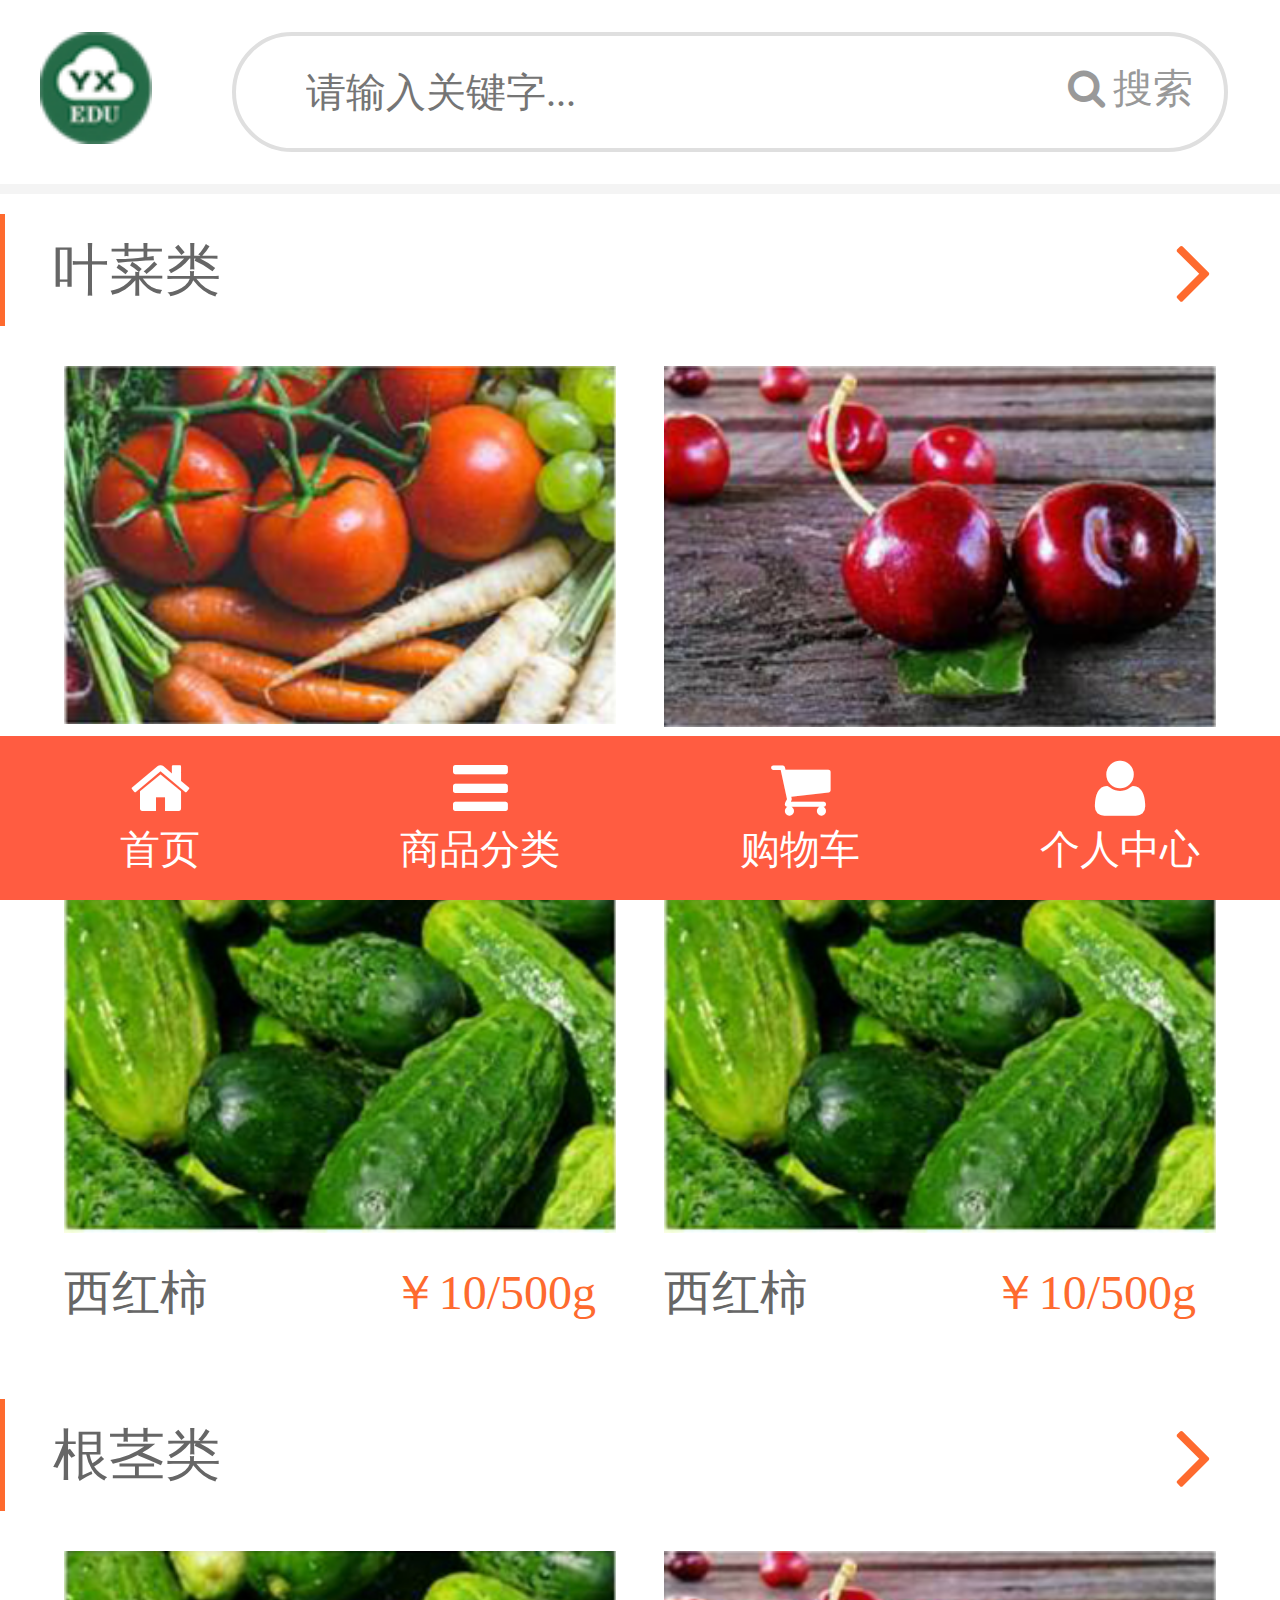
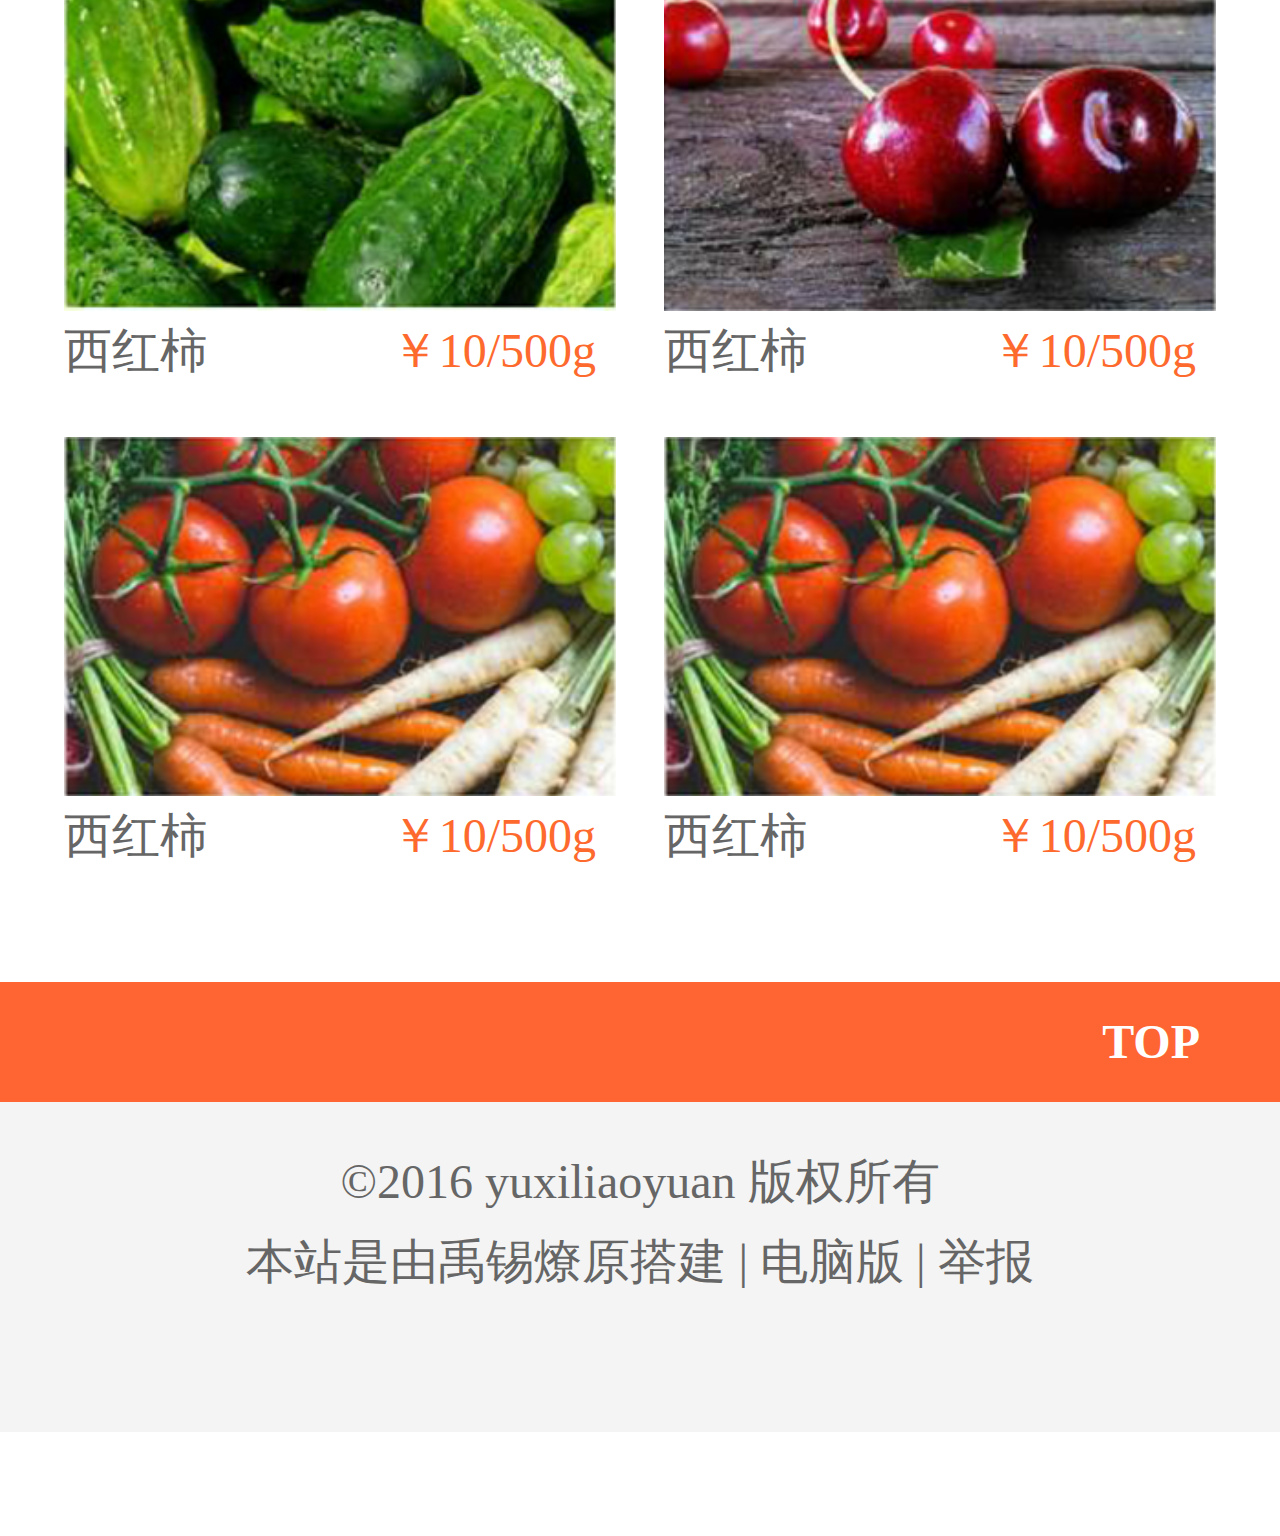
<file: index.html>
<!DOCTYPE html>
<html>
	<head>
		<meta charset="UTF-8">
		<meta name="viewport" content="width=device-width,minimum-scale=1.0,maximum-scale=1.0,user-scalable=no" />
		<title>首-页</title>
		<link rel="stylesheet" type="text/css" href="css/font-awesome.min.css">
		<link rel="stylesheet" type="text/css" href="css/style.css">
		<script type="text/javascript" src="js/jquery-3.0.0.min.js"></script>
		<script type="text/javascript" src="js/rem.js"></script>
	</head>
	<body>
		<div class="nav-search wrap clearfix rel">
			<h1 class="fl">logo</h1>
			<input type="text" placeholder="请输入关键字...">
			<a href="javascript:" class="fr"><i style="margin-right:0.1rem" class="fa fa-search"></i>搜索</a>
		</div>
		<!-- top  sosuo -->
		<div class="nav">
			<ul class="bot-nav">
				<li>
					<div class="bot-items">
						<a href="index.html">
							<i class="fa fa-home"></i>
							<span>首页</span>
						</a>
					</div>
				</li>
				<li>
					<div id="spfl" class="bot-items rel">
						<a href="javascript:">
							<i class="fa fa-bars"></i>
							<span>商品分类</span>
						</a>
						<div class="spfl">
							<ul>
								<li><a href="list.html">叶菜类</a></li>
								<li><a class="noborder" href="list2.html">根茎类</a></li>
							</ul>
							<i class="fa fa-caret-down"></i>
						</div>
					</div>
				</li>
				<li>
					<div class="bot-items">
						<a href="shopping.html">
							<i class="fa fa-shopping-cart"></i>
							<span>购物车</span>
						</a>
					</div>
				</li>
				<li>
					<div class="bot-items">
						<a href="user.html">
							<i class="fa fa-user"></i>
							<span>个人中心</span>
						</a>
					</div>
				</li>
			</ul>
		</div>
		<div class="index-main">
			<a href="javascript:">
				<h2 class="paging clearfix">
					<span class="fl">叶菜类</span>
					<a class="fr fa fa-angle-right" href="list.html"></a>
				</h2>
			</a>
			<div class="clearfix shu-cai wrap">
				<dl class="fl clearfix">
					<a href="details.html">
						<dt>
							<img src="images/shucai (1).jpg">
						</dt>
					</a>
					<dd class="fl">西红柿</dd>
					<dd class="fr jia-ge">
						<a href="javascript:">￥10/500g</a>
					</dd>
				</dl>
				<dl class="fl clearfix">
					<a href="javascript:">
						<dt>
							<img src="images/shucai (2).jpg">
						</dt>
					</a>
					<dd class="fl">西红柿</dd>
					<dd class="fr jia-ge">
						<a href="javascript:">￥10/500g</a>
					</dd>
				</dl>
				<dl class="fl clearfix">
					<a href="javascript:">
						<dt>
							<img src="images/shucai (3).jpg">
						</dt>
					</a>
					<dd class="fl">西红柿</dd>
					<dd class="fr jia-ge">
						<a href="javascript:">￥10/500g</a>
					</dd>
				</dl>
				<dl class="fl clearfix">
					<a href="javascript:">
						<dt>
							<img src="images/shucai (3).jpg">
						</dt>
					</a>
					<dd class="fl">西红柿</dd>
					<dd class="fr jia-ge">
						<a href="javascript:">￥10/500g</a>
					</dd>
				</dl>
			</div>
			<!-- 内容1 -->
			<a href="javascript:">
				<h2 class="paging clearfix">
					<span class="fl">根茎类</span>
					<a class="fr fa fa-angle-right" href="list2.html"></a>
				</h2>
			</a>
			<div class="clearfix shu-cai wrap">
				<dl class="fl clearfix">
					<a href="javascript:">
						<dt>
							<img src="images/shucai (3).jpg" class="fl">
						</dt>
					</a>
					<dd class="fl">西红柿</dd>
					<dd class="fr jia-ge">
						<a href="javascript:">￥10/500g</a>
					</dd>
				</dl>
				<dl class="fl clearfix">
					<a href="javascript:">
						<dt>
							<img src="images/shucai (2).jpg" class="fl">
						</dt>
					</a>
					<dd class="fl">西红柿</dd>
					<dd class="fr jia-ge">
						<a href="javascript:">￥10/500g</a>
					</dd>
				</dl>
				<dl class="fl clearfix">
					<a href="javascript:">
						<dt>
							<img src="images/shucai (1).jpg" class="fl">
						</dt>
					</a>
					<dd class="fl">西红柿</dd>
					<dd class="fr jia-ge">
						<a href="javascript:">￥10/500g</a>
					</dd>
				</dl>
				<dl class="fl clearfix">
					<a href="javascript:">
						<dt>
							<img src="images/shucai (1).jpg" class="fl">
						</dt>
					</a>
					<dd class="fl">西红柿</dd>
					<dd class="fr jia-ge">
						<a href="javascript:">￥10/500g</a>
					</dd>
				</dl>
			</div>
			<!-- 内容2 -->
		</div>    

		<div class="foot">
			<a href="#">
				<span class="icon-double-angle-up fr"></span>
				<span href="#" class="fr wrap">TOP</span>
			</a>
			<div class="bottom">
				<p>©2016 yuxiliaoyuan 版权所有</p>
				<p>本站是由禹锡燎原搭建 | 电脑版 | 举报</p>
			</div>
		</div>
		<!-- foot -->
	</body>
</html>
</file>
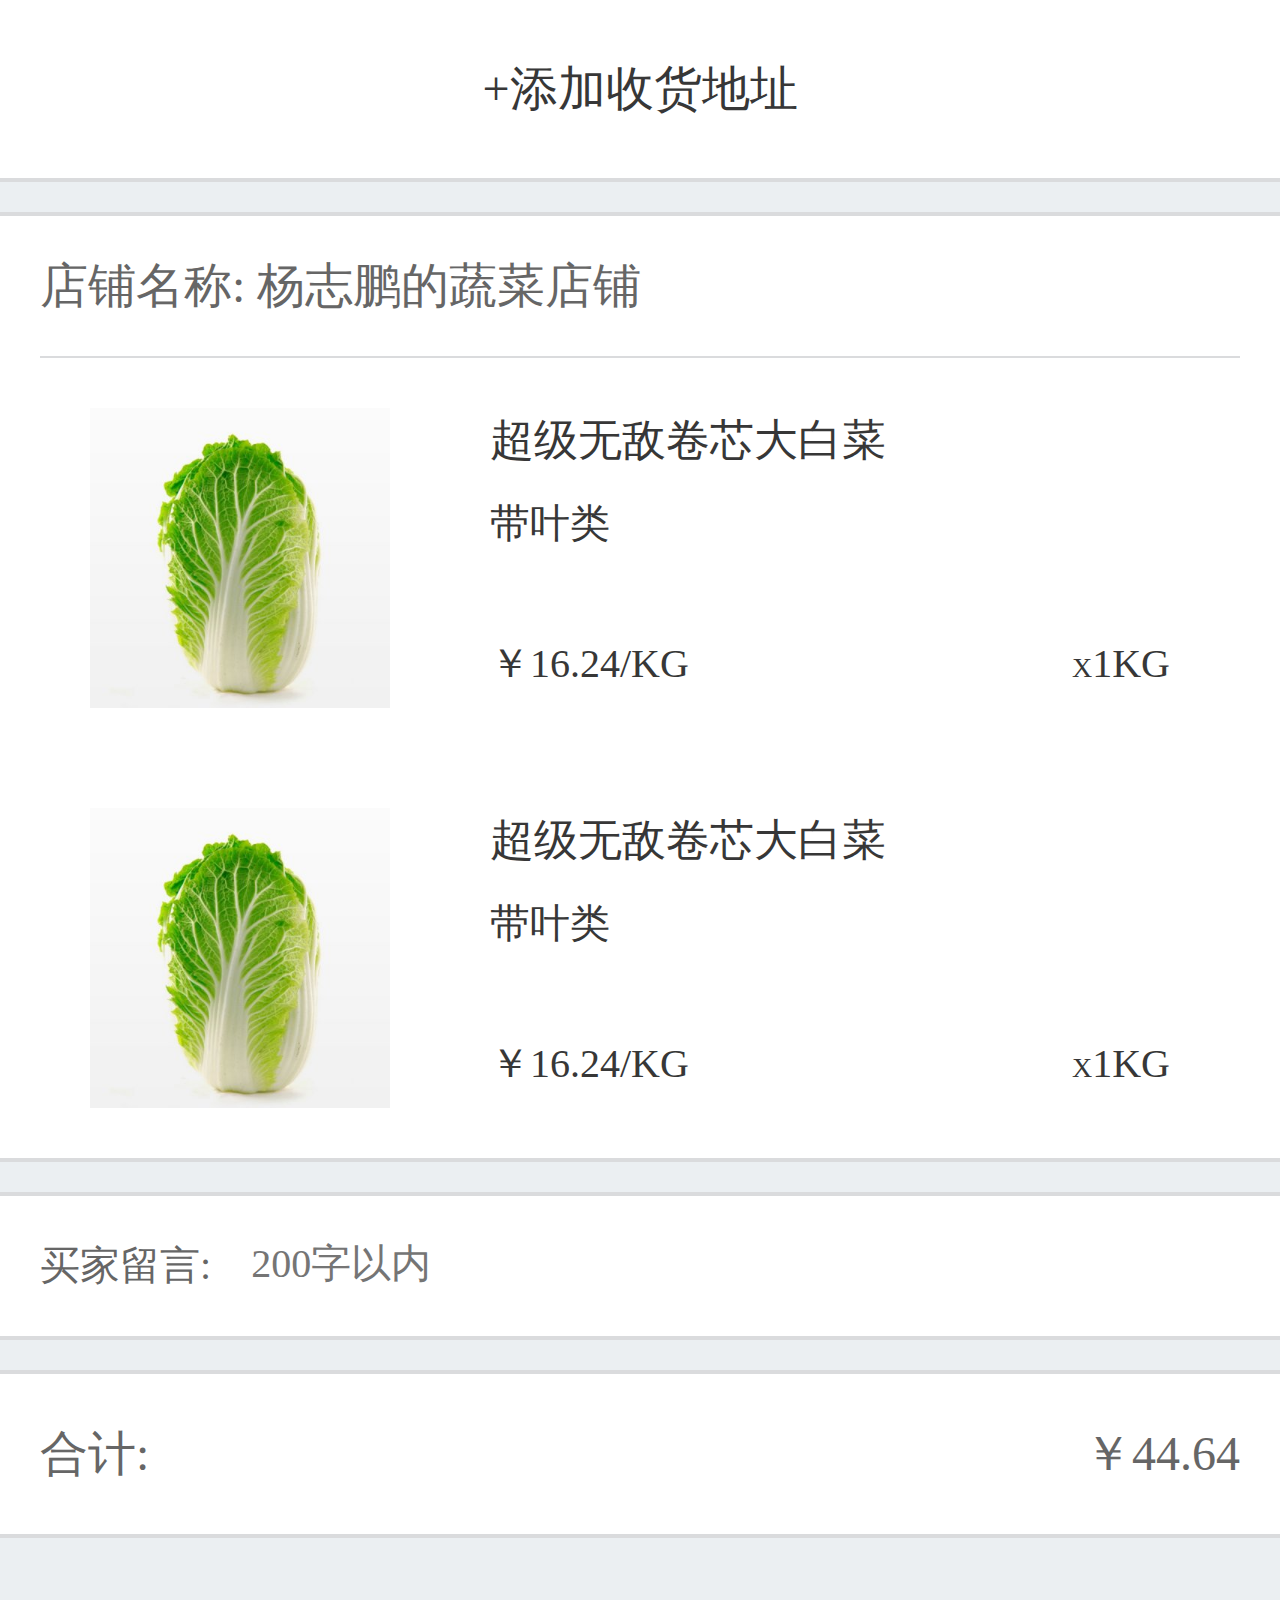
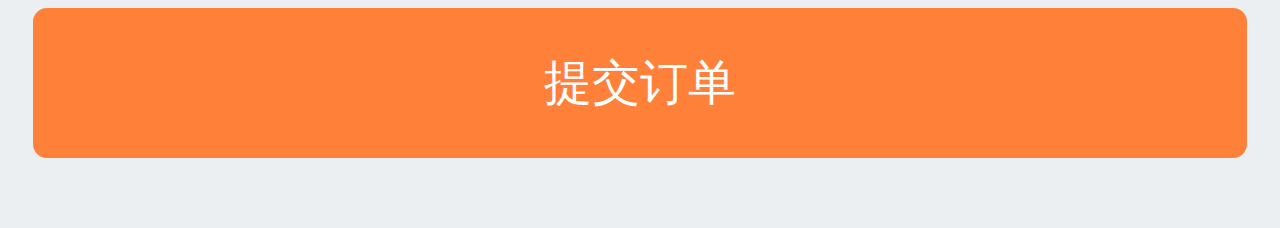
<file: confirmorders.html>
<!DOCTYPE html>
<html>
<head>
<title></title>
<meta charset="utf-8">
<meta name="viewport" content="width=device-width,minimum-scale=1.0,maximum-scale=1.0,user-scalable=no" />
<link rel="stylesheet" href="css/style.css">
<link rel="stylesheet" href="css/font-awesome.min.css">
<script src="js/rem.js"></script>
<script src="js/jquery-3.0.0.min.js"></script>
</head>
<body class="affirm_body">
<a href="javascript:;" class="affirm_add"><!-- <img src="images/2016-10-08_090329.png" class="affirm_add_img"> --> +添加收货地址</a>
<div class="affirm_wrap clearfix">
	<div class="affirm_goods_head">店铺名称: 杨志鹏的蔬菜店铺</div>
	<div class="affirm_goods clearfix">
		<div  class="affirm_goods_img fl"><img src="images/baicai.jpg"></div>
		<dl class="fl affirm_goods_detail">
			<dt>超级无敌卷芯大白菜</dt>
			<dd>带叶类</dd>
			<dd class="affirm_cost">￥16.24/KG <span class="fr"><span class="affirm_ride">X</span>1KG</span></dd>
		</dl>
	</div>
	<div class="affirm_goods clearfix">
		<div  class="affirm_goods_img fl"><img src="images/baicai.jpg"></div>
		<dl class="fl affirm_goods_detail">
			<dt>超级无敌卷芯大白菜</dt>
			<dd>带叶类</dd>
			<dd class="affirm_cost">￥16.24/KG <span class="fr"><span class="affirm_ride">X</span>1KG</span></dd>
		</dl>
	</div>
</div>
<div class="affirm_wrap clearfix">
	<span class="fl affirm_leaveWord">买家留言:</span>
	<input	type="text"  class="fl affirm_leaveWord_input" placeholder="200字以内">
</div>
<div class="affirm_wrap clearfix">
	<div class="affirm_total">
		<span class="fl">合计:</span>
		<span class="fr">￥44.64</span>
	</div>
</div>
<a href="javascript:;" class="affirm_paymentBtn">提交订单</a>
</body>
</html>
</file>
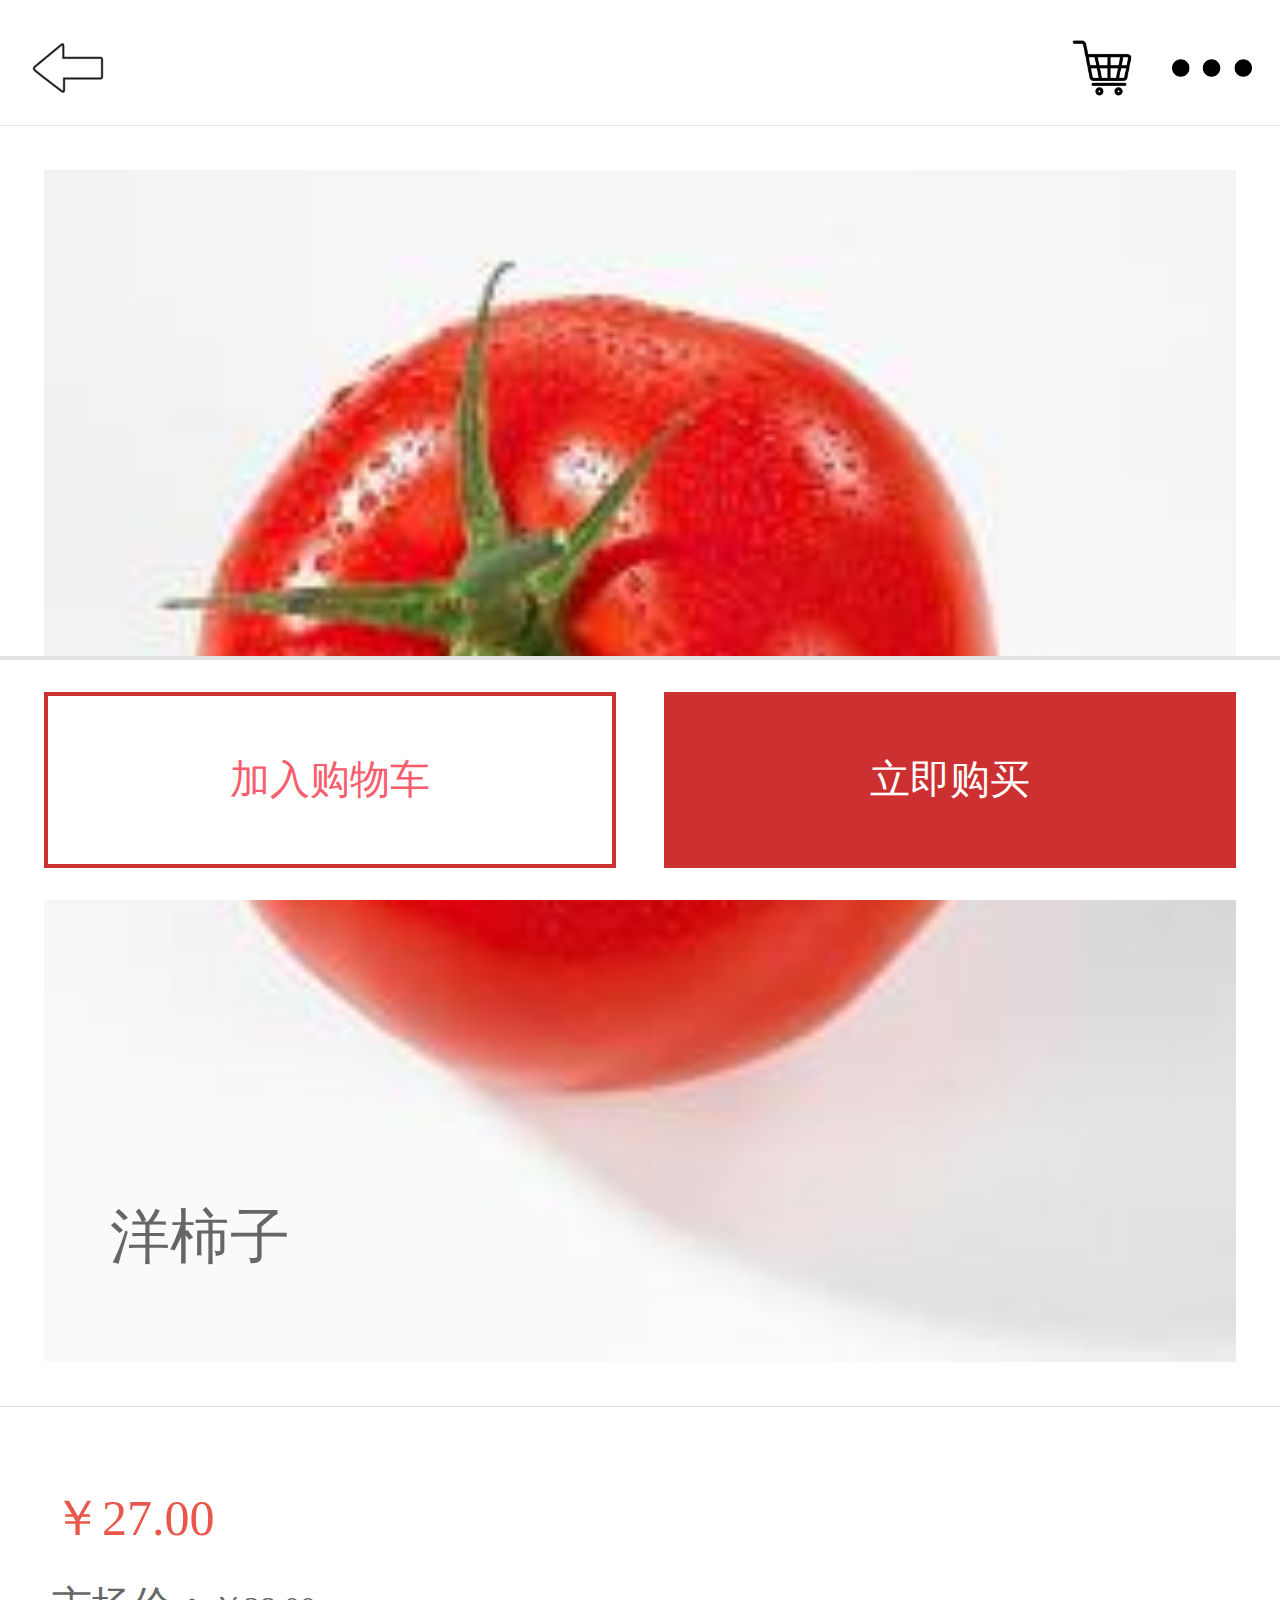
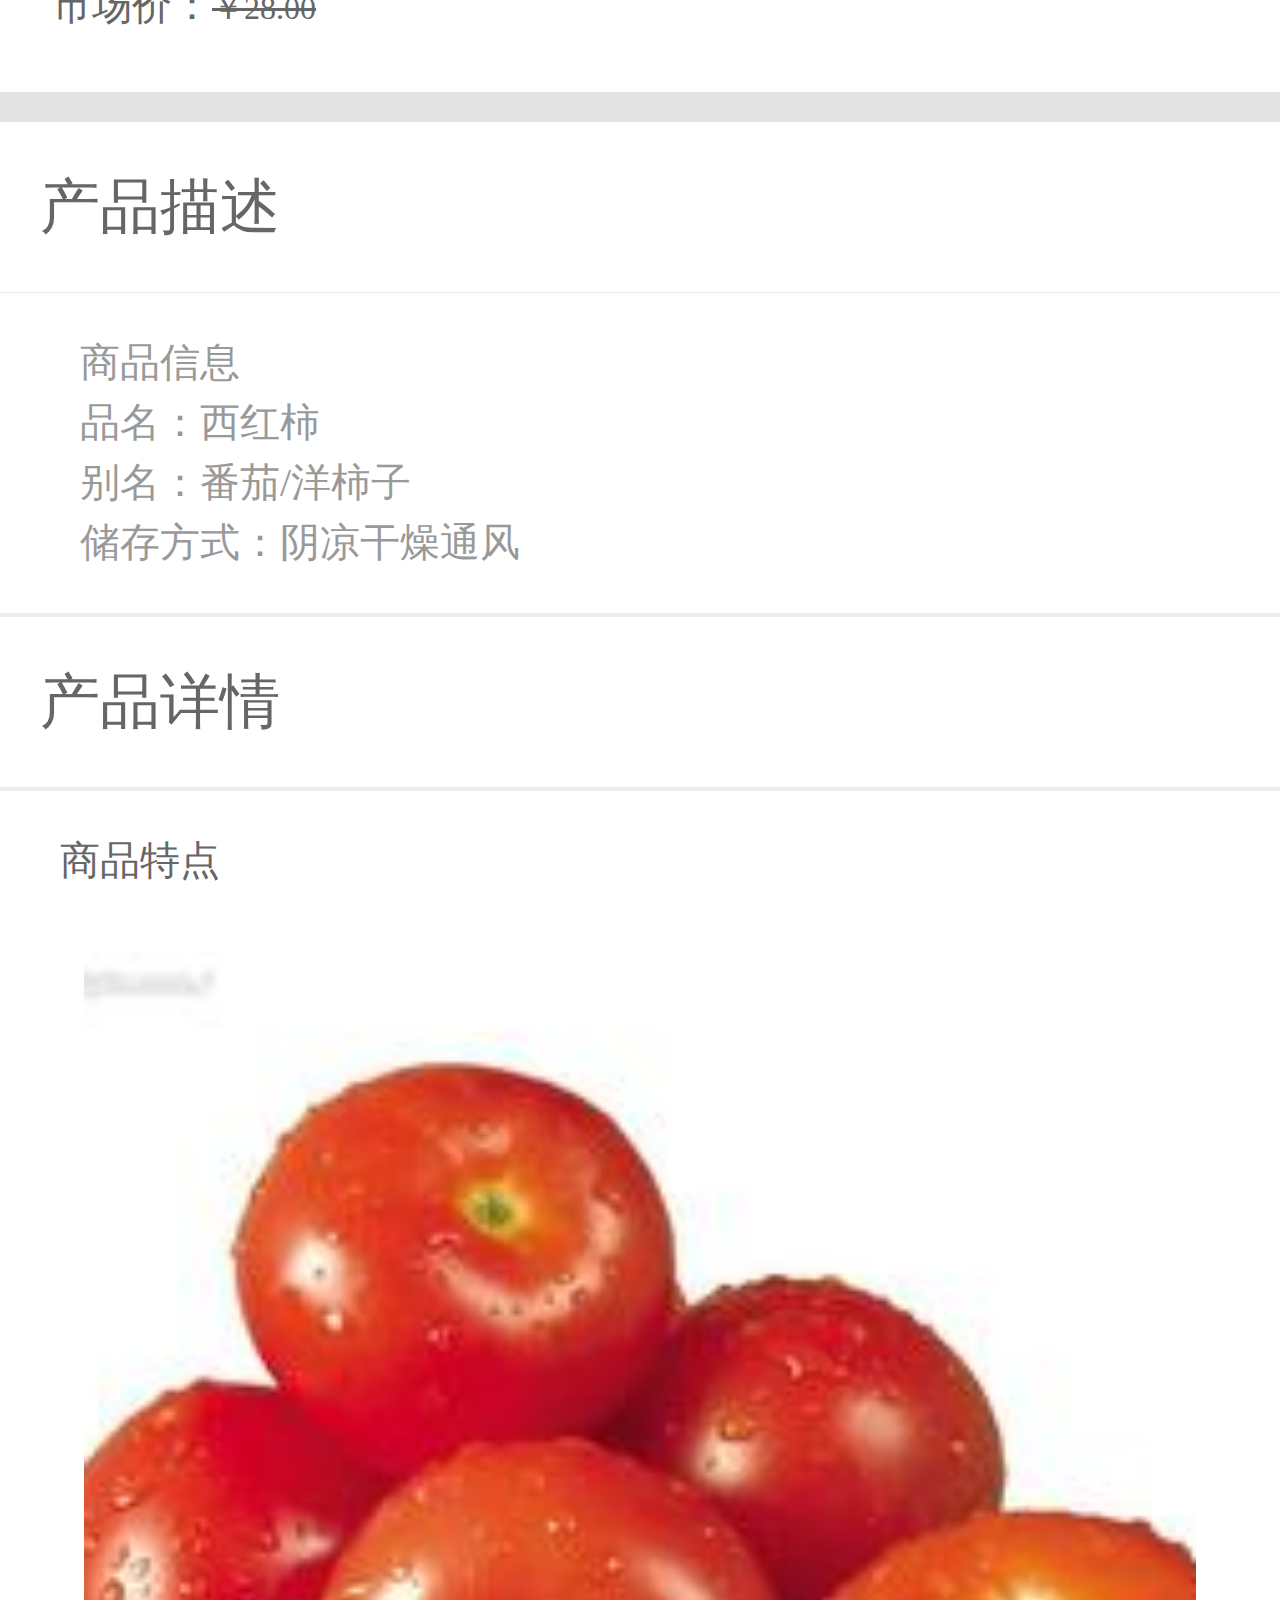
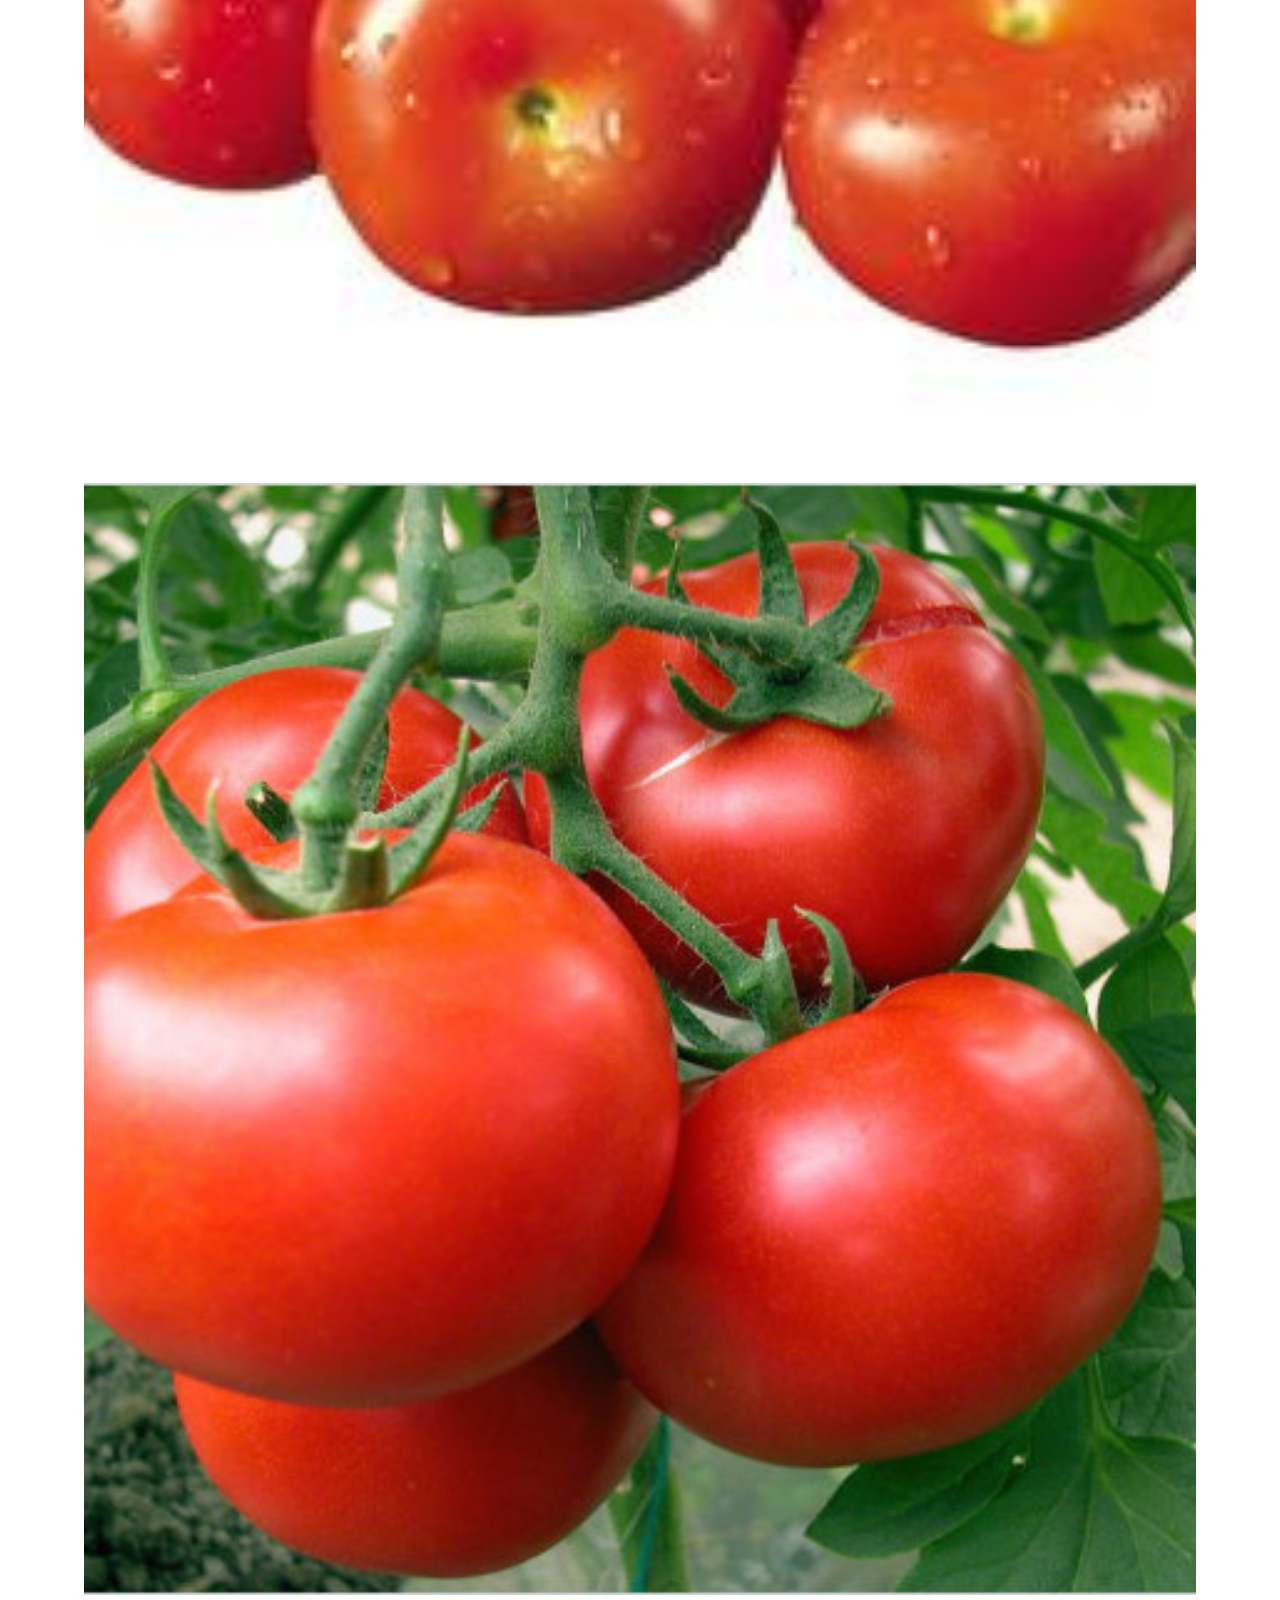
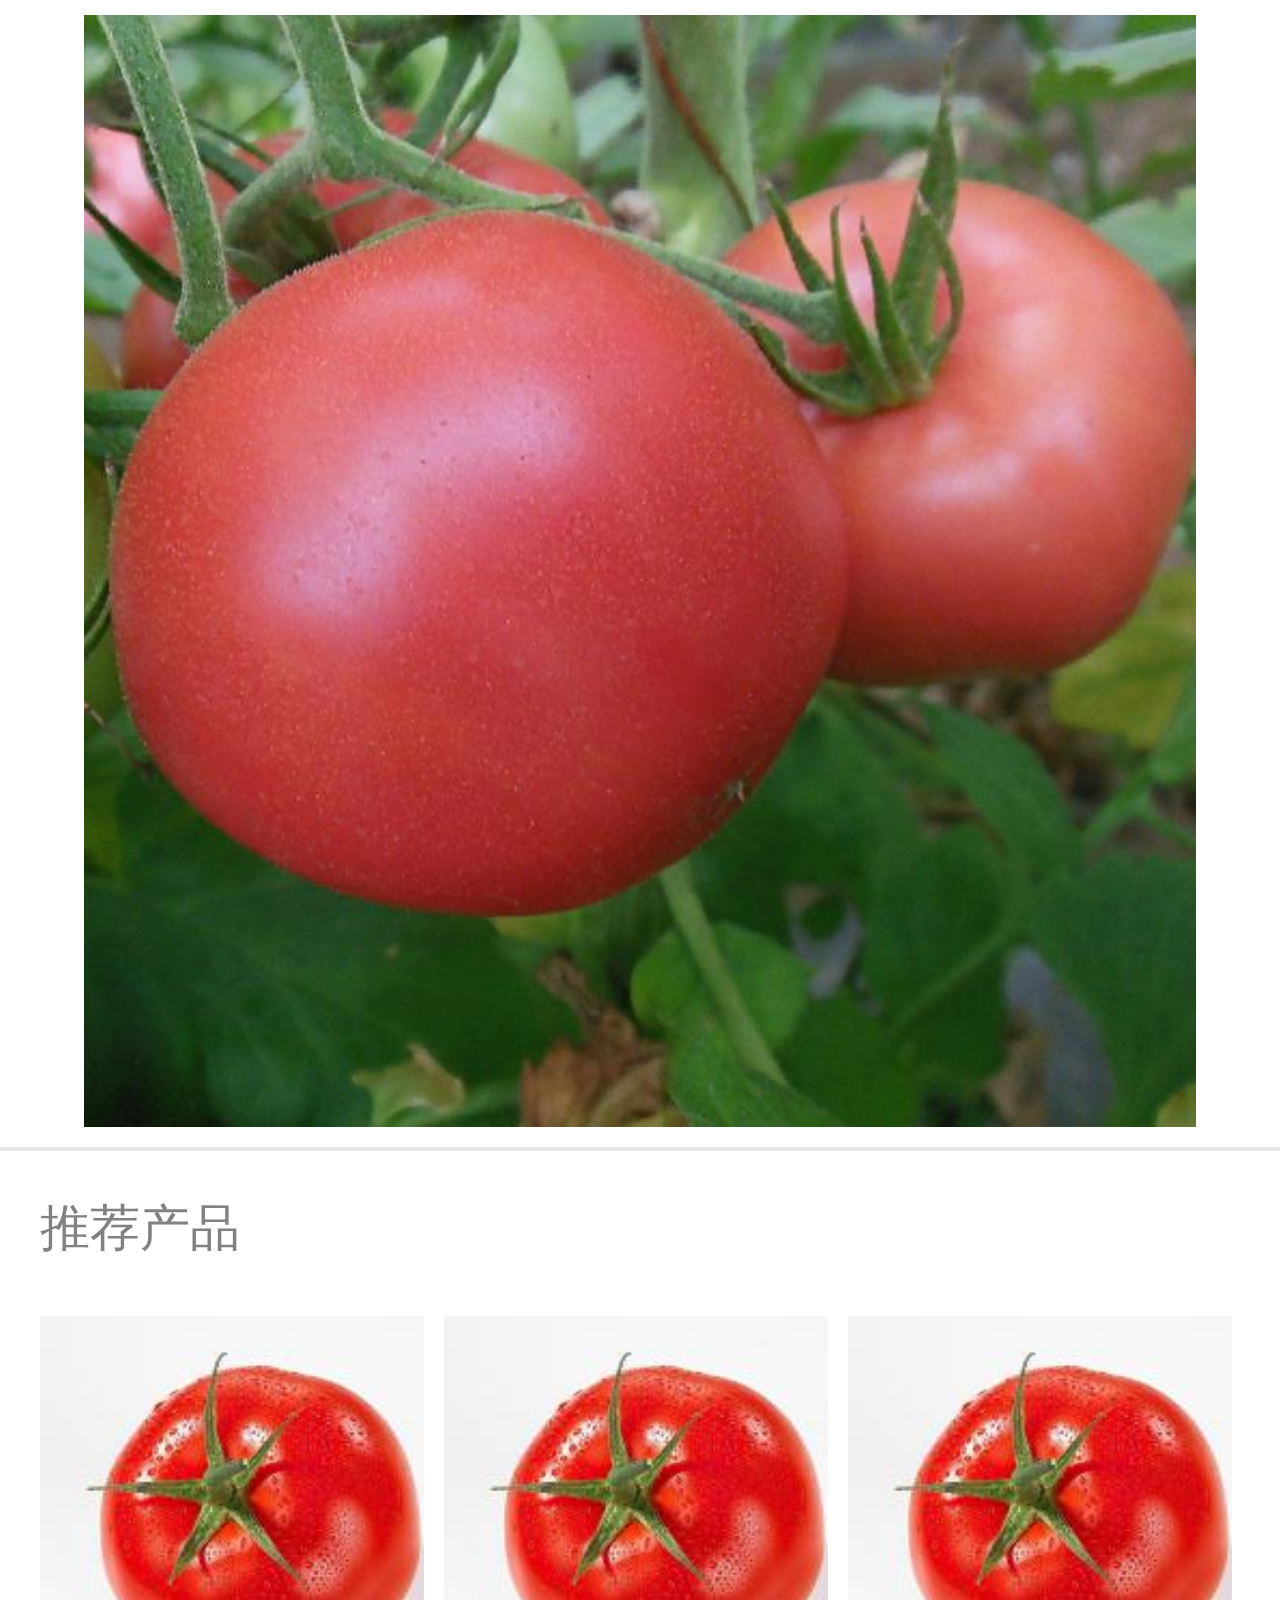
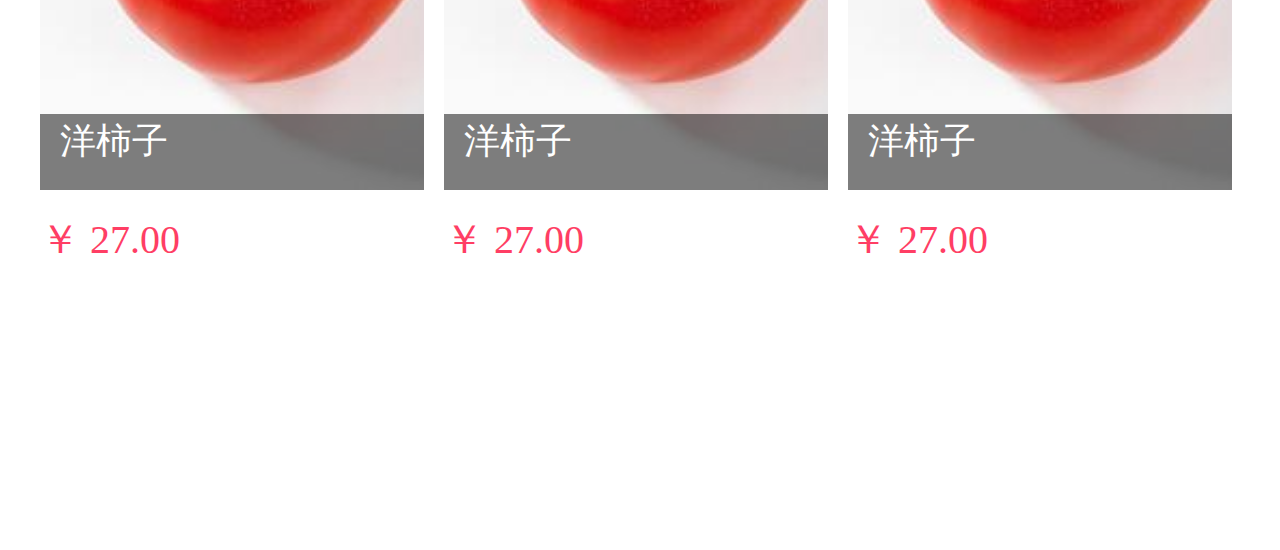
<file: details.html>
<!DOCTYPE html>
<html lang="en">
<head>
	<meta http-equiv="Content-Type" content="text/html; charset=UTF-8">
    <meta charset="utf-8">
    <meta http-equiv="X-UA-Compatible" content="IE=edge">
    <meta name="viewport" content="width=device-width,minimum-scale=1.0,maximum-scale=1.0,user-scalable=no" />
    <title>洋柿子</title>
    <link rel="stylesheet" type="text/css" href="css/font-awesome.min.css">
    <link rel="stylesheet" type="text/css" href="css/style.css">
	<script type="text/javascript" src="js/rem.js"></script>
	<script type="text/javascript" src="js/jquery-3.0.0.min.js"></script>
</head>
<body>
<div id="particulars">
	<div class="navs-suspension clearfix">
		<a href="index.html" class="retreat fl"></a>
		<span class="fr suspension_right">
			<a href="" class="shopping_cart"></a>
			<a href="" class="more"></a>
		</span>
	</div>
	<div class="head">
		<i>
			<span>洋柿子</span>
		</i>
	</div>
	<div class="price">
		<div class="later">￥27.00</div>
		<div class="original">市场价：<span class="original_number">￥28.00</span></div>
	</div>
	<div class="particulars_nav">
		<div class="particulars_active">产品描述</div>
		<div class="particulars_message">
			<p>商品信息</p>
			<p>品名：西红柿</p>
			<p>别名：番茄/洋柿子</p>
			<p>储存方式：阴凉干燥通风</p>
		</div>
	</div>
	<div class="particulars_nav">
		<div class="particulars_active">产品详情</div>
	</div>
	<div class="tab_box">
		<div class="characteristic">
			<span>商品特点</span>
			<i class="tomoto"></i>
			<i class="tomoto tomoto1"></i>
			<i class="tomoto tomoto2"></i>
		</div>
		<div class="recommend clearfix">
			<h2>推荐产品</h2>
			<div class="commodity">
				<i>
					<span>洋柿子</span>
				</i>
				<span class="recommend_price">￥ 27.00</span>
			</div>
			<div class="commodity" style="margin-left:0.25rem;">
				<i>
					<span>洋柿子</span>
				</i>
				<span class="recommend_price">￥ 27.00</span>
			</div>
			<div class="commodity" style="margin-left:0.25rem;">
				<i>
					<span>洋柿子</span>
				</i>
				<span class="recommend_price">￥ 27.00</span>
			</div>
		</div>
		<div class="parameter hide">
			<dl class="clearfix formerly">
				<dt>市场价格</dt>
				<dd>￥28.0</dd>
			</dl>
			<dl class="clearfix now">
				<dt>价格</dt>
				<dd>￥27.0</dd>
			</dl>
		</div>
	</div>
	
	<div class="footer clearfix">
		<a href="shopping.html" class="car fl">加入购物车</a>
		<a href="confirmorders.html" class="buy fr">立即购买</a>
	</div>
</div>
</body>
</html>
</file>
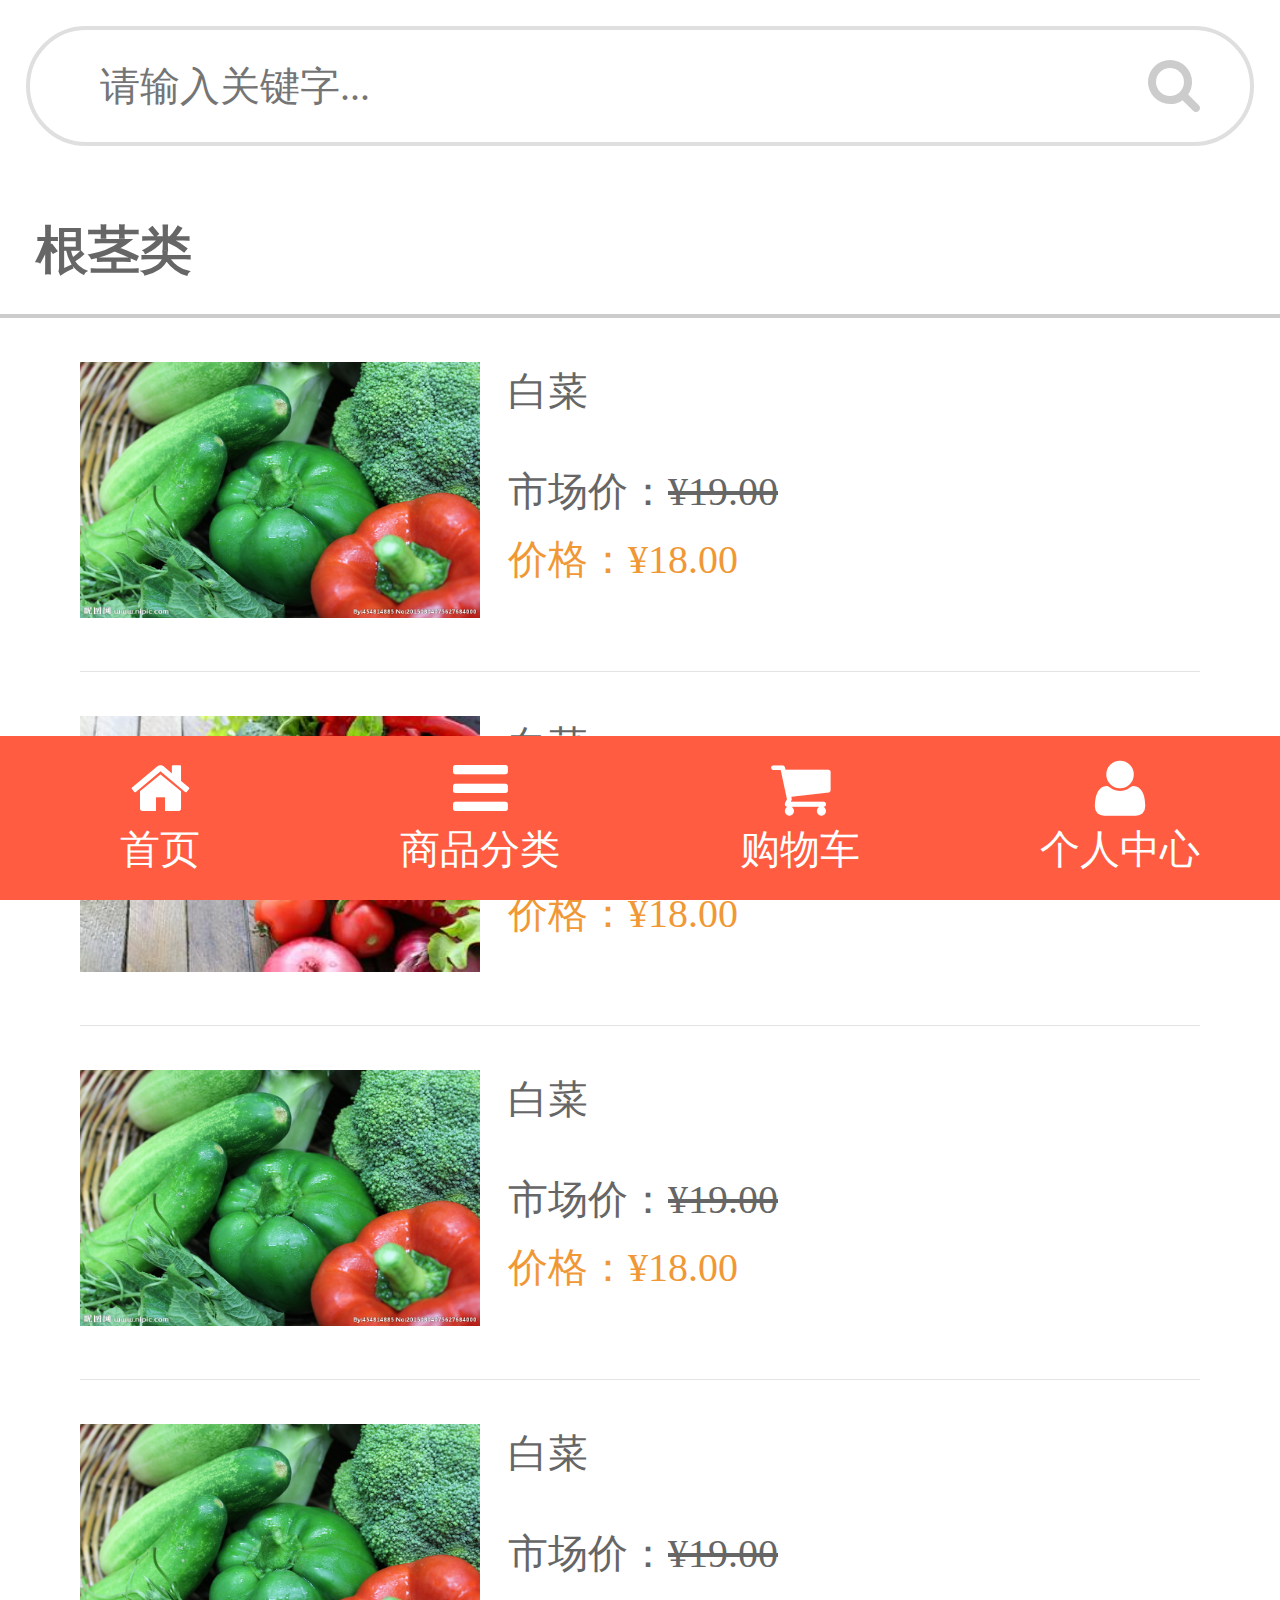
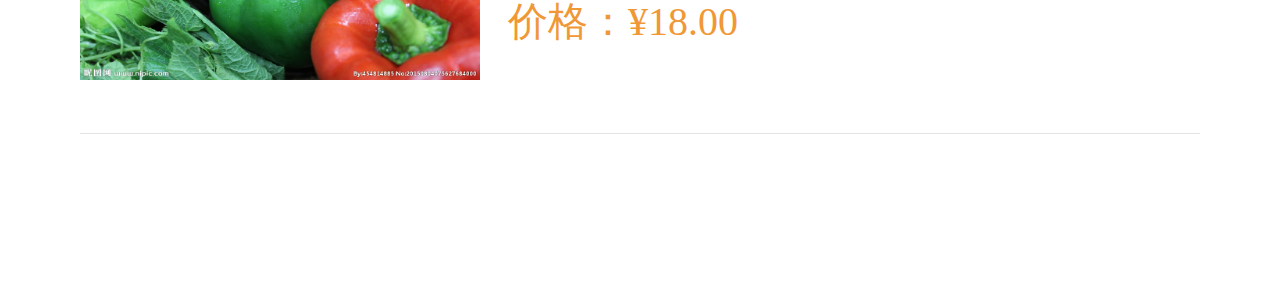
<file: list.html>
<!DOCTYPE html>
<html>
	<head>
		<meta charset="utf-8">
		<meta http-equiv="X-UA-Compatible" content="IE=edge">
        <meta name="viewport" content="width=device-width, initial-scale=1, maximum-scale=1, user-scalable=no">
		<title>列表页 </title>
		<link rel="stylesheet" type="text/css" href="css/style.css">
		<link rel="stylesheet" href="css/font-awesome.min.css">
		<script type="text/javascript" src="js/jquery-3.0.0.min.js"></script>
		<script type="text/javascript" src="js/rem.js"></script>
	</head>
	<body>
	<!--search start-->
	<div class="list-search">
		<input type="text" placeholder="请输入关键字...">
		<i class="fa fa-search"></i>
	</div>
	<!--search end-->
	<!--list start-->
	<div class="kind">
		<h1>根茎类</h1>
		<div class="fruit">
			<div class="samll-wrap">
				<dl class="clearfix">
					<dt><img src="images/5.jpg"></dt>
					<dd class="bo">白菜</dd>
					<dd>市场价：<span>¥19.00</span></dd>
					<dd class="price">价格：¥18.00</dd>
				</dl>
			</div>
		</div>
		<div class="fruit">
			<div class="samll-wrap">
				<dl class="clearfix">
					<dt><img src="images/2.jpg"></dt>
					<dd class="bo">白菜</dd>
					<dd>市场价：<span>¥19.00</span></dd>
					<dd class="price">价格：¥18.00</dd>
				</dl>
			</div>
		</div>
		<div class="fruit">
			<div class="samll-wrap">
				<dl class="clearfix">
					<dt><img src="images/5.jpg"></dt>
					<dd class="bo">白菜</dd>
					<dd>市场价：<span>¥19.00</span></dd>
					<dd class="price">价格：¥18.00</dd>
				</dl>
			</div>
		</div>
		<div class="fruit">
			<div class="samll-wrap">
				<dl class="clearfix">
					<dt><img src="images/5.jpg"></dt>
					<dd class="bo">白菜</dd>
					<dd>市场价：<span>¥19.00</span></dd>
					<dd class="price">价格：¥18.00</dd>
				</dl>
			</div>
		</div>
	</div>
	<!--list end-->
	<!-- foot -->
		<ul class="bot-nav">
			<li>
				<div class="bot-items">
					<a href="index.html">
						<i class="fa fa-home"></i>
						<span>首页</span>
					</a>
				</div>
			</li>
			<li>
				<div id="spfl" class="bot-items rel">
					<a href="javascript:">
						<i class="fa fa-bars"></i>
						<span>商品分类</span>
					</a>
					<div class="spfl">
						<ul>
							<li><a href="list.html">叶菜类</a></li>
							<li><a class="noborder" href="list2.html">根茎类</a></li>
						</ul>
						<i class="fa fa-caret-down"></i>
					</div>
				</div>
			</li>
			<li>
				<div class="bot-items">
					<a href="shopping.html">
						<i class="fa fa-shopping-cart"></i>
						<span>购物车</span>
					</a>
				</div>
			</li>
			<li>
				<div class="bot-items">
					<a href="user.html">
						<i class="fa fa-user"></i>
						<span>个人中心</span>
					</a>
				</div>
			</li>
		</ul>
	</body>

</html>
</file>
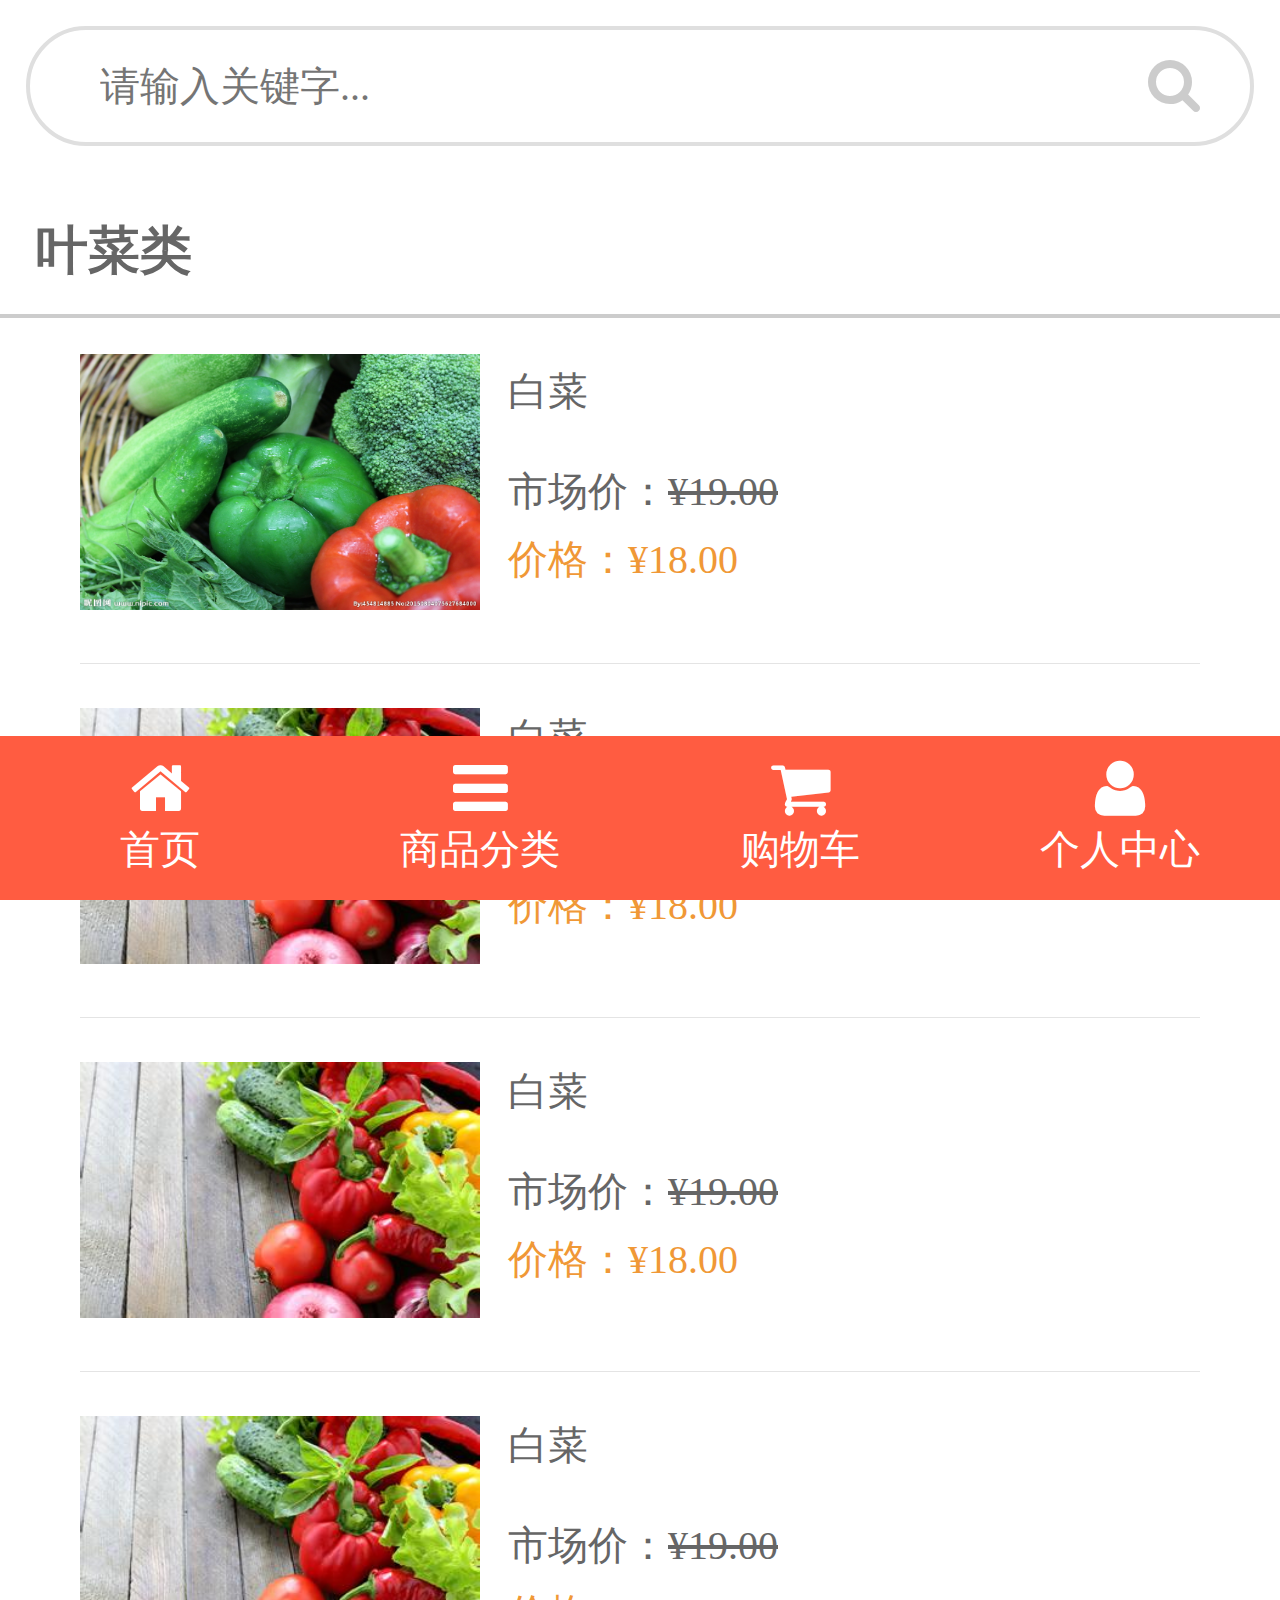
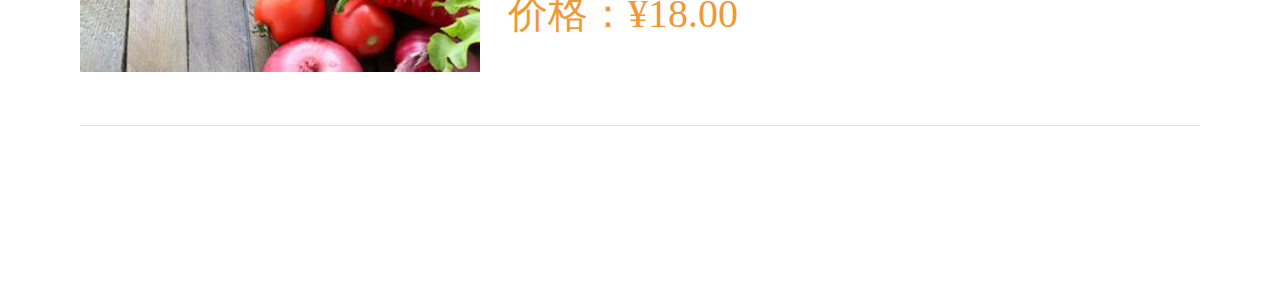
<file: list2.html>
<!DOCTYPE html>
<html>
	<head>
		<meta charset="utf-8">
		<meta http-equiv="X-UA-Compatible" content="IE=edge">
        <meta name="viewport" content="width=device-width, initial-scale=1, maximum-scale=1, user-scalable=no">
		<title>列表页</title>
		<link rel="stylesheet" type="text/css" href="css/style.css">
		<link rel="stylesheet" href="css/font-awesome.min.css">
		<script type="text/javascript" src="js/jquery-3.0.0.min.js"></script>
		<script type="text/javascript" src="js/rem.js"></script>
	</head>
	<body>
	<!--search start-->
	<div class="list-search">
		<input type="text" placeholder="请输入关键字...">
		<i class="fa fa-search"></i>
	</div>
	<!--search end-->
	<!--list start-->
	<div class="kind">
		<h1>叶菜类</h1>
		<div class="fruit">
				<dl class="clearfix samll-wrap">
					<dt><img src="images/5.jpg"></dt>
					<dd class="bo">白菜</dd>
					<dd>市场价：<span>¥19.00</span></dd>
					<dd class="price">价格：¥18.00</dd>
				</dl>
		</div>
		<div class="fruit">
			<div class="samll-wrap">
				<dl class="clearfix">
					<dt><img src="images/2.jpg"></dt>
					<dd class="bo">白菜</dd>
					<dd>市场价：<span>¥19.00</span></dd>
					<dd class="price">价格：¥18.00</dd>
				</dl>
			</div>
		</div>
		<div class="fruit">
			<div class="samll-wrap">
				<dl class="clearfix">
					<dt><img src="images/2.jpg"></dt>
					<dd class="bo">白菜</dd>
					<dd>市场价：<span>¥19.00</span></dd>
					<dd class="price">价格：¥18.00</dd>
				</dl>
			</div>
		</div>
		<div class="fruit">
			<div class="samll-wrap">
				<dl class="clearfix">
					<dt><img src="images/2.jpg"></dt>
					<dd class="bo">白菜</dd>
					<dd>市场价：<span>¥19.00</span></dd>
					<dd class="price">价格：¥18.00</dd>
				</dl>
			</div>
		</div>
	</div>
	<!--list end-->
	<!-- foot -->
		<ul class="bot-nav">
			<li>
				<div class="bot-items">
					<a href="index.html">
						<i class="fa fa-home"></i>
						<span>首页</span>
					</a>
				</div>
			</li>
			<li>
				<div id="spfl" class="bot-items rel">
					<a href="javascript:">
						<i class="fa fa-bars"></i>
						<span>商品分类</span>
					</a>
					<div class="spfl">
						<ul>
							<li><a href="list.html">叶菜类</a></li>
							<li><a class="noborder" href="list2.html">根茎类</a></li>
						</ul>
						<i class="fa fa-caret-down"></i>
					</div>
				</div>
			</li>
			<li>
				<div class="bot-items">
					<a href="shopping.html">
						<i class="fa fa-shopping-cart"></i>
						<span>购物车</span>
					</a>
				</div>
			</li>
			<li>
				<div class="bot-items">
					<a href="user.html">
						<i class="fa fa-user"></i>
						<span>个人中心</span>
					</a>
				</div>
			</li>
		</ul>
	</body>

</html>
</file>
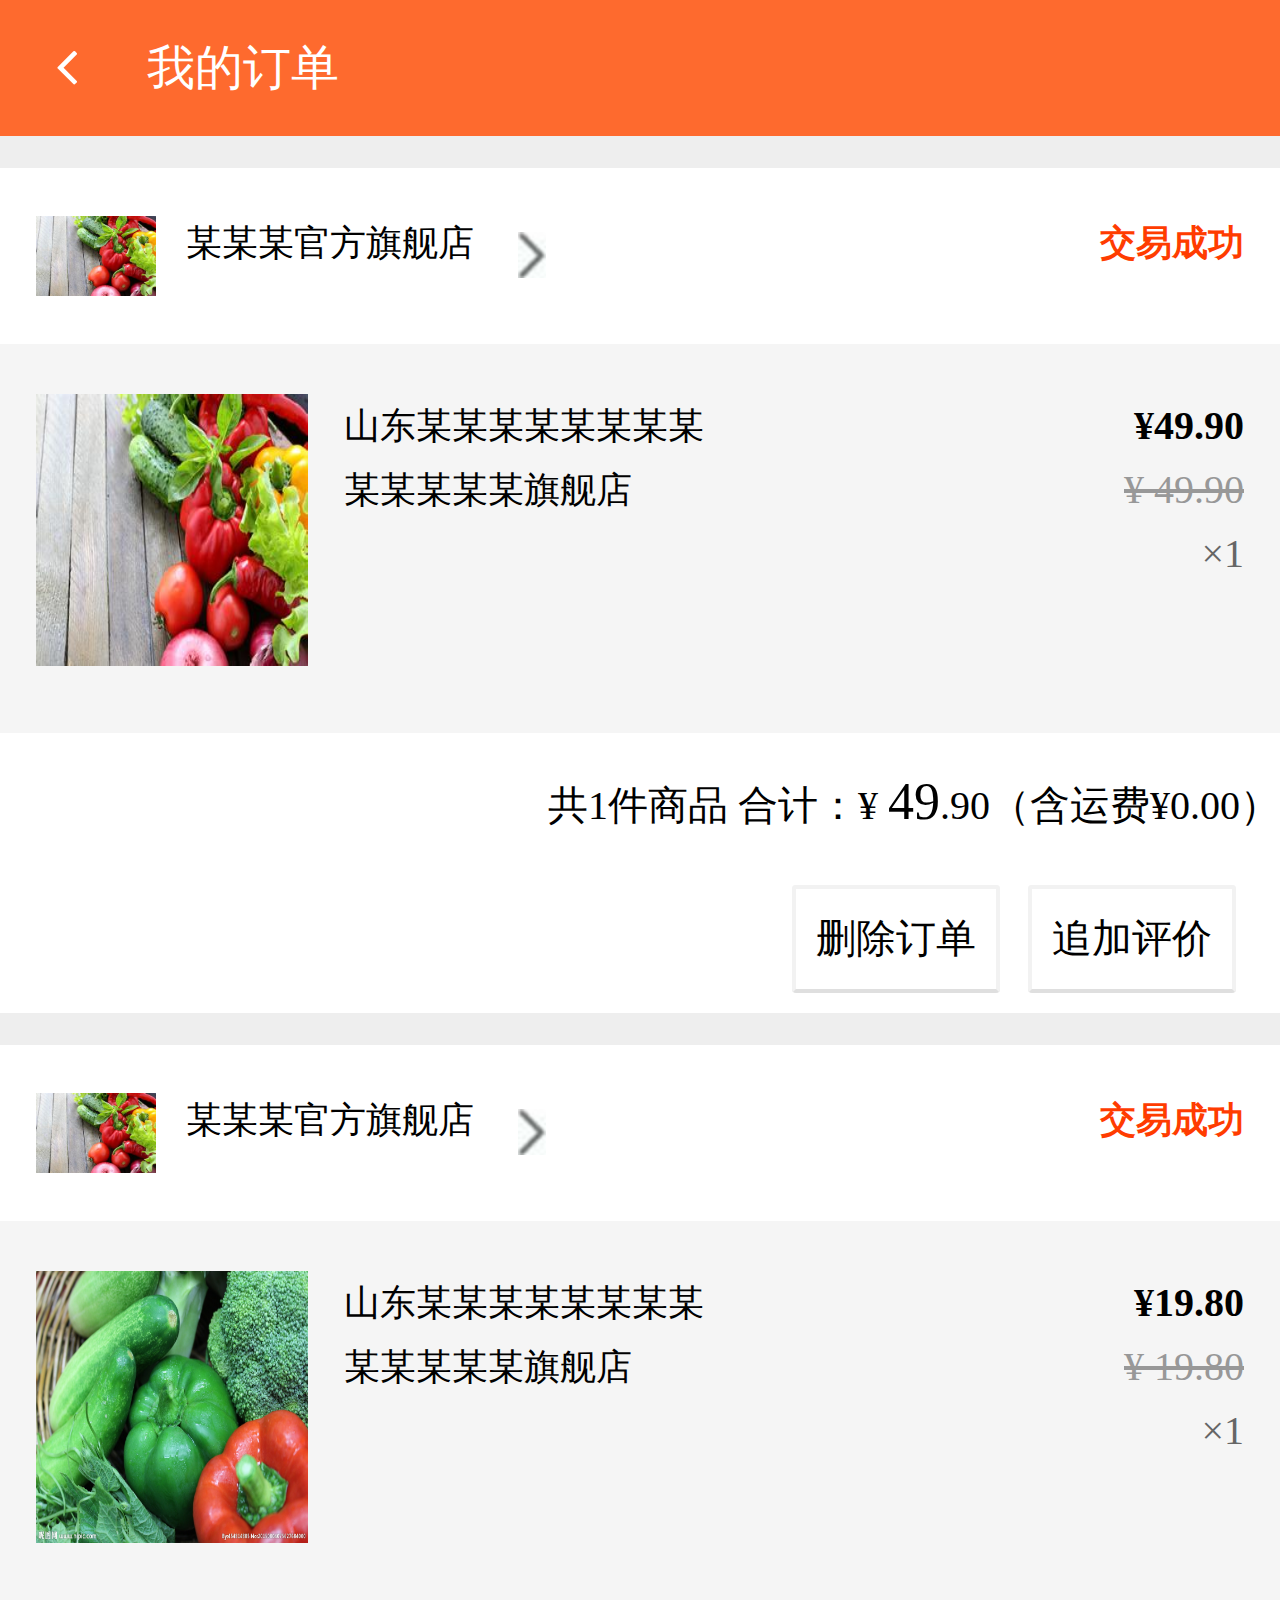
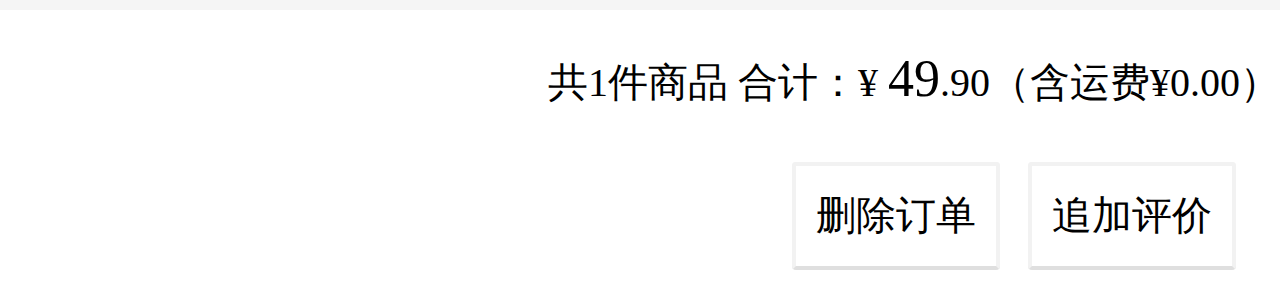
<file: orders.html>
<!DOCTYPE html>
<html>
	<head>
		<meta charset="utf-8">
		<meta http-equiv="X-UA-Compatible" content="IE=edge">
        <meta name="viewport" content="width=device-width, initial-scale=1, maximum-scale=1, user-scalable=no">
		<title>我的订单</title>
		<link rel="stylesheet" href="css/style.css">
	    <link rel="stylesheet" href="css/font-awesome.min.css">
	    <script src="js/rem.js"></script>
	    <script src="js/jquery-3.0.0.min.js"></script>
	</head>
	<body>
	<!--nav start-->
		<div class="order-nav clearfix">
			<a class="img-a fa fa-angle-left fl" href="user.html"></a>
			<h1 class="fl">我的订单</h1>
		</div>
	<!--nav end-->
	<!--content start-->
		<div class="buy clearfix">
			<div class="top buy-wrap clearfix">
				<img src="images/2.jpg" class="fl img-e">
				<a class="fl">某某某官方旗舰店</a> 
				<img src="images/order_06.jpg" class="fl img-f">
				<h2 class="fr">交易成功</h2> 
			</div>
			<div class="deta">
				<dl class="buy-wrap clearfix">
					<dt><img src="images/2.jpg"></dt>
					<dd class="clearfix">
						<a>山东某某某某某某某某</a>
						<span class="bold">¥49.90</span>
					</dd>
					<dd class="clearfix">
						<a>某某某某某旗舰店</a>
						<span class="grey">¥ 49.90</span>
					</dd>
					<dd class="clearfix"><span>×1</span></dd>
				</dl>
			</div>
			<p class="shop">共1件商品  合计：¥ <span>49</span>.90（含运费¥0.00）</p>
			<div class="btn clearfix fl">
				<a>删除订单</a>
				<a>追加评价</a>
			</div>
		</div>
		<div class="buy clearfix">
			<div class="top buy-wrap clearfix">
				<img src="images/2.jpg" class="fl img-e">
				<a class="fl">某某某官方旗舰店</a> 
				<img src="images/order_06.jpg" class="fl img-f">
				<h2 class="fr">交易成功</h2> 
			</div>
			<div class="deta">
				<dl class="buy-wrap clearfix">
					<dt><img src="images/5.jpg"></dt>
					<dd class="clearfix">
						<a>山东某某某某某某某某</a>
						<span class="bold">¥19.80</span>
					</dd>
					<dd class="clearfix">
						<a>某某某某某旗舰店</a>
						<span class="grey">¥ 19.80</span>
					</dd>
					<dd class="clearfix"><span>×1</span></dd>
				</dl>
			</div>
			<p class="shop">共1件商品  合计：¥ <span>49</span>.90（含运费¥0.00）</p>
			<div class="btn clearfix fl">
				<a>删除订单</a>
				<a>追加评价</a>
			</div>
		</div>
	<!--content end-->
	</body>
</html>
</file>
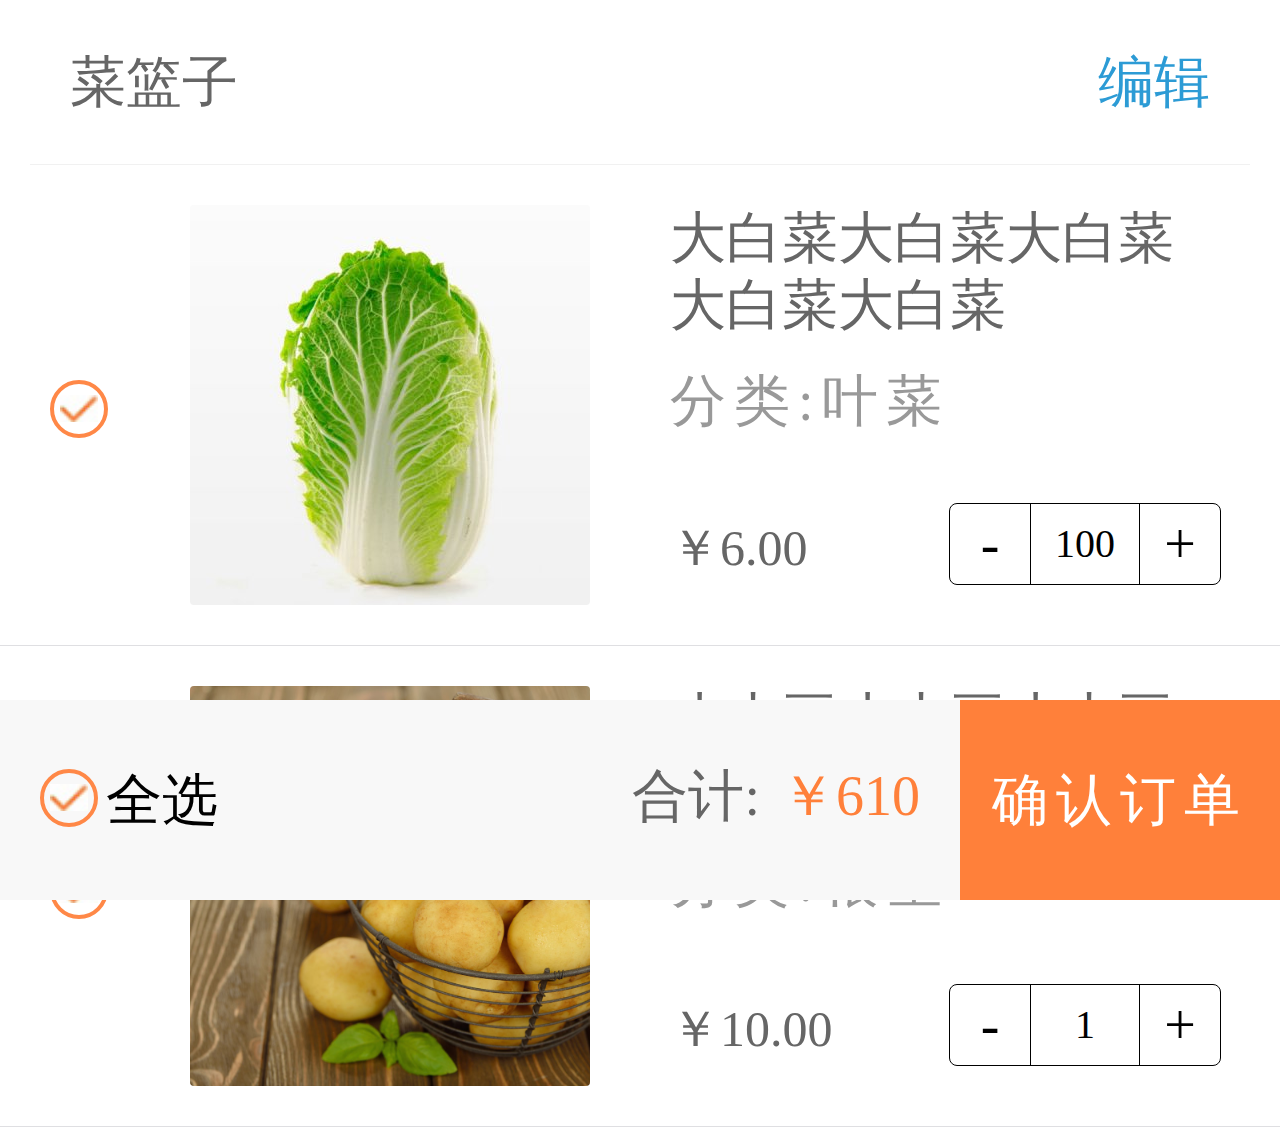
<file: shopping.html>
<!DOCTYPE html>
<html lang="en">
<head>
	<meta charset="UTF-8">
	<meta name="viewport" content="width=device-width, initial-scale=1,user-scalable=no" >
	<title>index</title>
	<link rel="stylesheet" type="text/css" href="css/style.css">
	<script src="js/jquery-1.8.2.min.js"></script>	
	<script src="js/rem.js"></script>
	<script>
		$(function(){
			var hei=$(window).height();
			$(".content").css({"minHeight":hei});
			$(".check").click(function(){
				$(this).toggleClass("checked");
				totalPrice();
			})
			function totalPrice(){
				var tprice=0;
				$('.content dl.commodity .checked').each(function(){
					var _this = $(this);
					var $obj = _this.parents('.commodity');
					var price = $obj.find('.price').attr('data-type');
					var num = $obj.find('.number').val();
					var oprice = price*num;
					tprice+=oprice;
				})
				$('.pay .total').html('￥'+tprice);
			}
			$(".dn").click(function(){
				var val=$(this).siblings("input");
				if(val.val()>1){
					val.val(parseInt(val.val())-1)
				}
			})
			$(".up").click(function(){
				var val=$(this).siblings("input");
				val.val(parseInt(val.val())+1);
			})
			$(".command").click(function(){
				var colen=$(".commodity").length;
				var chlen=$(".commodity .checked").length;
				if(chlen<colen){
					$(".command i,.check").addClass("checked");
				}else{
					$(".command i,.check").removeClass("checked");
				}
				totalPrice()
			});

			$(".check").click(function(){
				if($(".commodity .checked").length==$(".commodity").length){
					$(".command i").addClass("checked");
				}else{
					$(".command i").removeClass("checked");
				}
			})

			totalPrice();
			$(".commodity_num a").click(function(){
				totalPrice();
			})/**/
		})
	</script>
</head>
<body>
	<div id="shopcar">
		<div class="title clearfix">
			<h3 class="fl">菜篮子</h3>
			<a href="javascript: " class="redact">编辑</a>
		</div>
		<div class="content">
			<dl class="commodity">
				<dt>
					<a href="javascript:" class="check checked"></a>
					<img src="images/baicai.jpg" class="commodity_img" />
				</dt>
				<dd>
					<p class="commodity_name">大白菜大白菜大白菜大白菜大白菜</p>
					<p class="commodity_type">分类:叶菜</p>
					<div class="commodity_price">
						<span class="price" data-type="6">￥6.00</span>
						<div class="commodity_num">
							<a href="javascript: " class="dn">-</a>
							<input type="text" name="" value="100" class="number" disabled />
							<a href="javascript: " class="up">+</a>
						</div>
					</div>
				</dd>
			</dl>
			<dl class="commodity">
				<dt>
					<a href="javascript: " class="checked check"></a>
					<img src="images/tudou.jpg" class="commodity_img" />
				</dt>
				<dd>
					<p class="commodity_name">
						小土豆小土豆小土豆小土豆
					</p>
					<p class="commodity_type">分类:根茎</p>
					<div class="commodity_price">
						<span class="price" data-type="10">￥10.00</span>
						<div class="commodity_num">
							<a href="javascript: " class="dn">-</a>
							<input type="text" name="" value="1" class="number" disabled />
							<a href="javascript: " class="up">+</a>
						</div>
					</div>
				</dd>
			</dl>
		</div>
		<div class="pay">
			<div class="pay-info">
				<a href="javascript: " class="command"><i class="checked"></i>全选</a>
				<div class="heji">合计:<span class="total">￥1000.00</span></div>
			</div>
			<a href="confirmorders.html" class="pay-submit">确认订单</a>
		</div>
	</div>
</body>
</html>
</file>
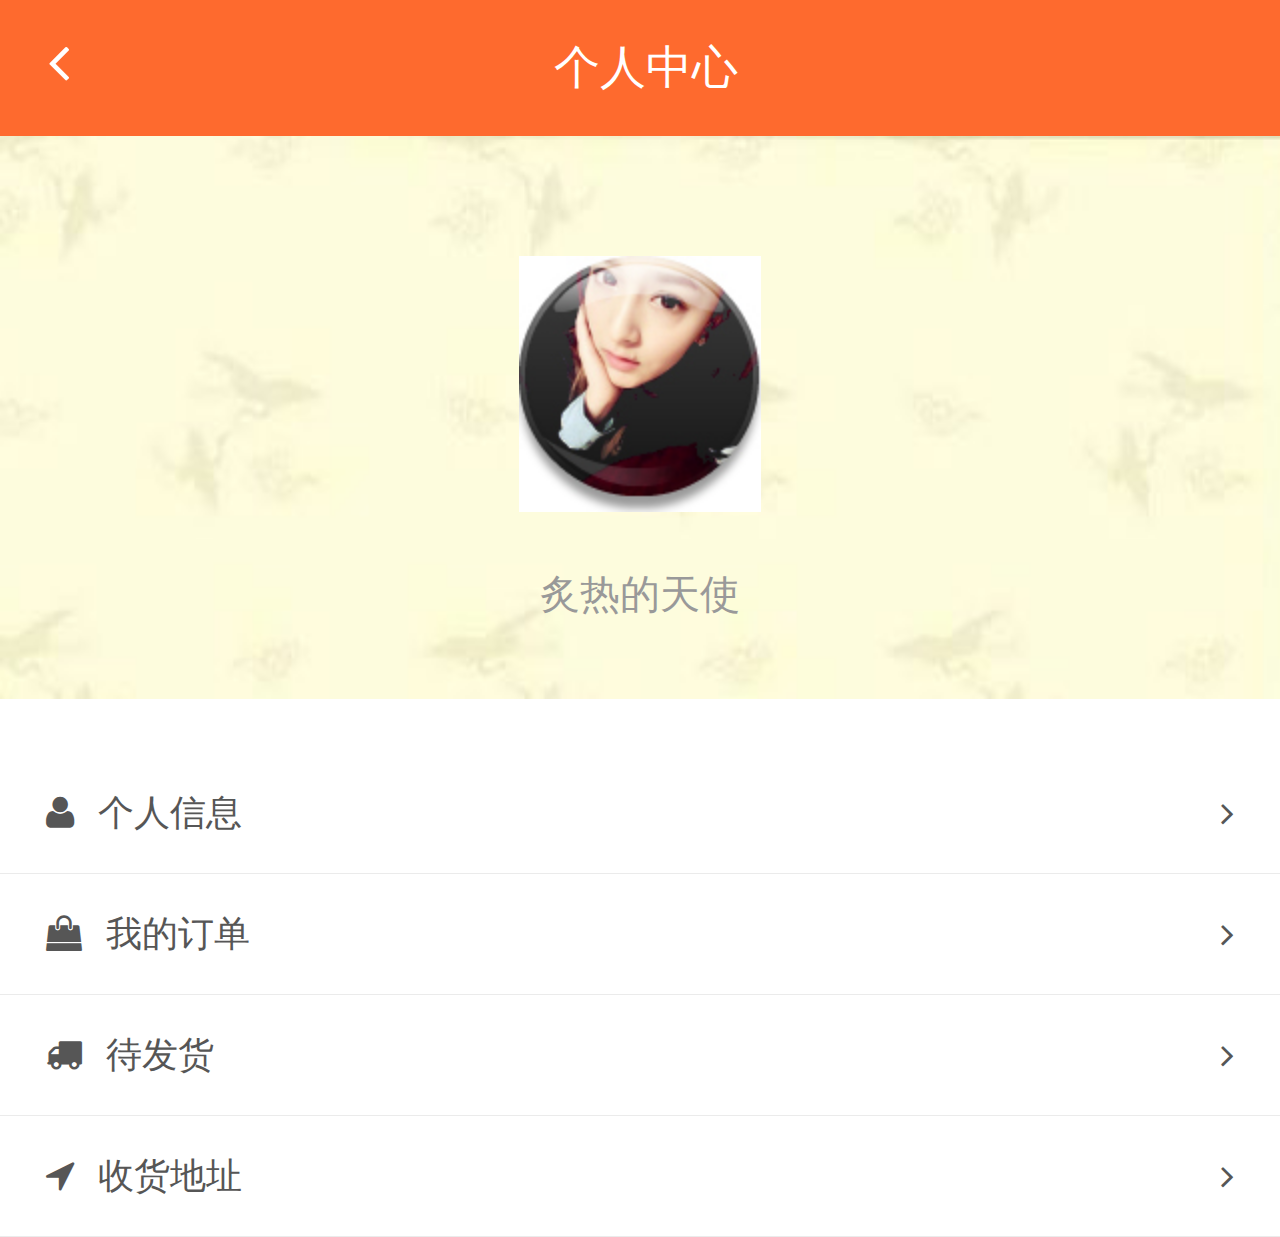
<file: user.html>
<!DOCTYPE html>
    <head>
    <meta charset="utf-8">
    <meta http-equiv="X-UA-Compatible" content="IE=edge">
    <meta name="viewport" content="width=device-width,minimum-scale=1.0,maximum-scale=1.0,user-scalable=no" />
    <title>个人中心</title>
    <link rel="stylesheet" href="css/style.css">
    <link rel="stylesheet" href="css/font-awesome.min.css">
    <script src="js/jquery-3.0.0.min.js"></script>
    <script src="js/rem.js"></script>
</head>
<body>
  <div class="cnt_nav clearfix">
    <div class="nal fl"><a href="index.html" class="fa fa-angle-left"></a></div>
    <div class="nac fl">个人中心</div>
</div>
  <!--nav end-->
  <div class="cnt_banner">
    <a href="#"><img src="images/cnt_tx.jpg"></a>
    <p>炙热的天使</p>
  </div>
   <!--banner end-->
   <div class="cnt_content">
   <div class="cnt_infor">
     <ul>
       <li class="clearfix">
          <div href="#" class="first">
            <a href="javascript:">
            <span><em class="fa fa-user"></em>个人信息</span><i class="fa fa-angle-right"></i></a>
          </div>
        </li>
        <li class="clearfix">
          <div href="#" class="first">
            <a href="orders.html">
            <span><em class="fa fa-shopping-bag"></em>我的订单</span><i class="fa fa-angle-right"></i></a>
          </div>
        </li>
        <li class="clearfix">
          <div href="#" class="first">
            <a class="update-adress" href="javascript:">
            <span><em class="fa fa-truck"></em>待发货</span><i class="fa fa-angle-right"></i></a>
          </div>
        </li>
        <li class="clearfix">
          <div href="#" class="first">
            <a class="update-adress" href="address.html">
            <span><em class="fa fa-location-arrow"></em>收货地址</span>
              <i class="fr fa fa-angle-right"></i>
            </a>
          </div>
        </li>
     </ul>
   </div>
   <!--cnt_infor end-->
   </div>
</body>
</html>
</file>
<file: css/style.css>
body,ul,dl,dd,p,form,h1,h2,h3,h4,h5,button,input{margin:0;padding:0;}
/*reset end*/
body{font-size:.5rem;color:#666;line-height:1.5;font-family:"microsoft yahei";}
a{text-decoration: none;color: #666;-webkit-tap-highlight-color:transparent;}
ul{list-style:none;}
img{border:0}
input,button{font-family:"microsoft yahei";outline: none;cursor: pointer;}
.fl{float:left;}
.fr{float:right;}
.clearfix:after{content:"\200B";height:0;clear:both;display:block;}
.clearfix{*zoom:1;}
.wrap{margin: 0 0.5rem;}
.rel{position: relative;}
.hide{display: none}
.fa-angle-left{font-size:0.75rem!important}
/*nav-search*/
.nav-search h1{width:1.4rem;height:1.4rem;text-indent:-9999em;background:url(../images/logo.png) no-repeat;background-size:100% 100%;}
.nav-search input{width:10.6rem;height:1.4rem;border-radius: 0.9rem;border:0.05rem solid #dfdfdf;font-size: 0.5rem;padding: 0 0.875rem;margin-left:1rem;}
.nav-search{padding: 0.4rem 0;}
.nav-search a{width: 2.5rem;height: 1.4rem;line-height: 1.38rem;border-radius: 1rem;position: absolute;right: 0;text-align: center;font-size: 0.5rem;color: #999;margin-right: 10px;margin-top: 2px;}
/*paging-nav*/
.index-main{border-top: 10px solid #f4f4f4;display: block;}
.paging{font-size: 0.7rem;font-weight:normal;color: #fe6a2e;padding: 0.2rem 0.6rem;margin-bottom: 0.5rem;border-left: 5px solid #fe6a2e;height: 1rem;line-height:1rem;margin-top: 0.25rem;}
.paging .fr{font-size: 1.25rem;height: 1rem;line-height: 1rem;margin-right: 0.25rem;color:#FE6A2E;}
.shu-cai dl{font-size: 0.6rem;width: 46%;margin: 0rem 0.3rem 0.7rem;}
.shu-cai dl dt img{width:100%;}
.shu-cai dl dd a{color: #fe6a2e;margin-right: 0.25rem;font-size: 0.6rem;}
.shu-cai dl dd{height: 0.75rem;line-height: 0.75rem;margin-top: 0.125rem;font-size: 0.6rem;}
/*bottom*/
.foot{padding-top:0.75rem;margin-bottom:1.3rem;}
.foot a{height: 1.5rem;background-color: #ff6533;display: block;}
.foot a span{font-size: 0.6rem;color: #fff;line-height: 1.5rem;font-weight: bold;padding-right: 0.5rem;}
.foot .bottom{text-align: center;font-size: 0.6rem;line-height: 1.0rem;background-color: #f4f4f4;height: 3.625rem;padding-top: 0.5rem;}
.bot-nav{background-color: #ff5c41;position: fixed;bottom: 0;width: 100%;}
.bot-nav li{width: 25%;text-align: center;color: #fff;padding:0.25rem 0;float: left;}
.bot-items i,.bot-items span{color:#fff;display:block;font-size:0.8rem;}
.bot-items span{font-size:0.5rem;}
.spfl{position:absolute;bottom:2.05rem;left:50%;margin-left:-1.5rem;}
.spfl ul{background:#FF5C41;}
.spfl li{float:none;width:3rem;padding:0;}
.spfl a{display:block;margin:0 0.2rem;border-bottom:1px solid #fff;padding:0.2rem 0;color:#fff;font-size:0.5rem;}
.spfl .noborder{border:0;}
.spfl i{position: absolute;color: #FF5C41;bottom: -0.4rem;width: 100%;}
/*index end*/
#particulars .shopping_cart{background: url(../images/cart10.png) no-repeat; background-size: cover;display: inline-block; width: 1.0rem; height: 1.0rem;}
#particulars .retreat{background: url(../images/left3.png) no-repeat; background-size: cover;display: inline-block; width: 1.0rem; height: 1.0rem;}
#particulars .more{background: url(../images/more.jpg) no-repeat; background-size: cover;display: inline-block; width: 1.0rem; height: 1.0rem; margin-left: 0.25rem;}
#particulars .head{border-bottom: 1px solid #e3e3e3; border-top: 1px solid #e3e3e3;}
#particulars .head i{background: url(../images/tomato.jpg) no-repeat; background-size: cover; display: block; height: 14.9rem; width: 14.9rem; margin: 0.55rem auto; position: relative;}
#particulars .head i span{/*color: #fff;*/ font-size: 0.75rem; position: absolute; font-style: normal; left: 0.825rem; bottom: 1.0rem; background-color: }
#particulars .navs-suspension{width: 100%; max-width: 16.0rem; z-index: 9999; background-color: #fff;}
#particulars a{width: 1.6rem;height: 1.6rem; display: inline-block; color: #fff;}
#particulars .retreat{margin-top: 0.35rem; margin-left: 0.35rem;}
#particulars .suspension_right{margin-top: 0.35rem; margin-right: 0.35rem;}
#particulars .price{padding-top: 0.925rem; padding-left: 0.65rem; padding-bottom: 0.7rem; border-bottom:0.375rem solid #e3e3e3;}
#particulars .later{color: #e8574a; font-size: 0.625rem; padding-bottom: 0.25rem;}
#particulars .original{ font-size: 0.5rem}
#particulars .original_number{font-size: 0.4rem; text-decoration: line-through;}
#particulars .particulars_nav{border-bottom: 0.05rem solid #ededed;}
#particulars .particulars_nav li{width: 8.0rem; height: 2.2rem; float: left; display: inline-block; line-height: 2.2rem; text-align: center; font-size: 0.625rem;}
#particulars .particulars_nav li a{color: #666; width: 100%;}
#particulars .particulars_nav .particulars_active{ border-radius: 0; padding: 0.5rem; font-size: 0.75rem}
#particulars .recommend{border-top: 0.05rem solid #e7e7e7; padding: 0.5rem;}
#particulars .recommend h2{font-size: 0.625rem; color: #818181; font-weight: normal;}
#particulars .commodity{margin-top: 0.625rem; white-space:nowrap; overflow: hidden; float: left;}
#particulars .recommend i{position: relative; display: block; background:url(../images/tomato.jpg) no-repeat; background-size: cover; width:4.8rem; height: 5.925rem;}
#particulars .recommend i span{font-style: normal; position: absolute; bottom: 0; display: block; background: rgba(0,0,0,0.5); width: 5.65rem; height: 0.95rem; color: #fff; font-size: 0.45rem; padding-left: 0.25rem;}
#particulars .recommend .recommend_price{color: #ff3e64; display: block; margin-top: 0.25rem;}
#particulars .tab_box{padding-bottom: 3.0rem;}
#particulars .footer{padding: 0.4rem 0.55rem; border-top: 0.05rem solid #e1e1e1; position: fixed; bottom: 0; right: 0; background-color: #FFF; width: 14.9rem}
#particulars .footer a{text-align:center;}
#particulars .footer .car{width: 7.05rem; height: 2.1rem; border: 0.05rem solid #CC3031; border-radius:0; line-height: 2.1rem; color: #f75d6c;}
#particulars .footer .buy{width: 7.15rem; height: 2.2rem; line-height: 2.2rem; border-radius:0; background-color: #CC3031; color: #fff; margin-left: 0.4rem;border:0!important;}
#particulars .parameter dl{padding-left: 0.875rem; padding-top: 0.5rem; padding-bottom: 0.5rem; border-bottom: 0.05rem solid #dfdfdf;}
#particulars .parameter dt,#particulars .parameter dd{float: left; width: 4.0rem;}
#particulars .parameter{margin-bottom:1.7rem;}
#particulars .formerly dd{text-decoration: line-through;}
#particulars .parameter dl{padding-left: 0.875rem; padding-top: 0.5rem; padding-bottom: 0.5rem; border-bottom: 0.05rem solid #dfdfdf;}
#particulars .parameter dt,#particulars .parameter dd{float: left; width: 4.0rem;}
#particulars .parameter{margin-bottom:1.7rem;}
#particulars .formerly dd{text-decoration: line-through;}
#particulars .characteristic{display: block;}
#particulars .characteristic .tomoto{background: url(../images/tomatoq.jpg) no-repeat; background-size: cover; width: 13.9rem; height:13.9rem; display: block; margin: 0 auto; background-position: 50% 50%; margin-top: 0.25rem; margin-bottom: 0.25rem;}
#particulars .characteristic .tomoto1{background: url(../images/shizi2.jpg) no-repeat; background-size: cover;background-position: 50% 50%;}
#particulars .characteristic .tomoto2{background: url(../images/shizi3.jpg) no-repeat; background-size: cover;background-position: 50% 50%;}
#particulars .characteristic span{display: block; padding: 0.5rem 0.75rem;}
#particulars .particulars_message{color: #999; padding:0.5rem 0 0.5rem 1.0rem; border-top: 1px solid #e7e7e7;}
/*details end*/
#shopcar .title{margin:0 0.375rem;padding:0.5rem;font-size:0.7rem;border-bottom:1px  solid #F1F1F1;}
#shopcar .title h3{font-size:0.7rem;font-weight:400;}
#shopcar .redact{float: right;color:#2C9BD5;}
#shopcar .content{background-color: #EFEFF5;}
#shopcar .commodity{padding: 0.5rem 0.375rem;overflow: hidden;background-color: #fff;border-bottom: 1px solid #DFDFE2;box-shadow: 0 0.05rem 0.05rem #DFDFE2;}
#shopcar .commodity dt{float: left;margin-right:1.0rem;position: relative;font-size:0;}
#shopcar .commodity_img{width:5.0rem;height:5.0rem;margin-left:2.0rem;border-radius:0.05rem;}
#shopcar .check{position: absolute;left:0.25rem;top:50%;width:0.625rem;height:0.625rem;border:0.05rem solid #F2F2F2;border-radius:50%;transform:translateY(-0.3125rem);}
#shopcar .checked{background: url(../images/checkmark.gif) no-repeat center;background-size:75%;border-color:#FF8847!important;}
#shopcar .commodity_name{padding-right:0.5rem;font-size:0.7rem;line-height: 1.2;}
#shopcar .commodity_type{padding:0.25rem 0;font-size:0.7rem;color:#999;letter-spacing: 0.1rem;}
#shopcar .commodity_price{margin-top:0.5rem;}
#shopcar .commodity_price span{display:inline-block;width:3.375rem;font-size:0.625rem;}
#shopcar .commodity_num{display: inline-block;vertical-align:-0.25rem;font-size:0;}
#shopcar .commodity_num *{height:1.0rem;margin-left:-1px;padding:0;line-height:1.0rem;border:1px solid #000;vertical-align: bottom;text-align: center;color:#000;}
#shopcar .commodity_num a{display:inline-block;width:1.0rem;font-size:0.7rem;}
#shopcar .commodity_num a:nth-child(1){border-radius:0.1rem 0 0 0.1rem;}
#shopcar .commodity_num a:nth-child(3){border-radius:0 0.1rem 0.1rem 0;}
#shopcar .commodity_num input{width:1.35rem;font-size: 0.5rem;background-color: #fff;}
#shopcar .pay{position:fixed;bottom:0;width: 100%;font-size:0;z-index:4;}
#shopcar .pay-info,#shopcar .pay-submit{display: inline-block;height:2.5rem;box-sizing:border-box;vertical-align: bottom;}
#shopcar .pay-info{width: 75%;padding:0.375rem 0.5rem;background-color:#F8F8F8;position: relative;font-size:0.7rem;text-align: right;}
#shopcar .pay-info span{margin-left:0.25rem;color:#FF803A;}
#shopcar .pay-submit{width: 25%;line-height:2.5rem;border:0;background-color: #FF803A;color:#fff;font-size:0.7rem;letter-spacing: 0.1rem;outline:none;cursor:pointer;text-align: center;}
#shopcar .command{position:absolute;top:50%;left:0.5rem;transform:translateY(-50%);color:#000;}
#shopcar .command i{display:inline-block;width:0.625rem;height:0.625rem;margin-right:0.1rem;border:0.05rem solid #F2F2F2;border-radius:50%;vertical-align:-0.1rem;}
.pay-info .heji{margin-top:0.3rem;}
/*shopcar end*/
.affirm_body{ background-color: #EBEFF2;}
.affirm_add{display: block; height: 2.225rem; font-size: 0.6rem;border-bottom: 0.05rem solid #DADBDD;line-height: 2.225rem;text-align: center; background-color: #fff; color: #373737;}
.affirm_add_img{ width: 0.4rem; height: 0.4rem;}
.affirm_wrap{border-top: 0.05rem solid #DADBDD;border-bottom: 0.05rem solid #DADBDD; margin-top: 0.375rem; padding: 0 0.5rem;  background-color: #fff;}
.affirm_goods_head{height: 1.75rem;line-height: 1.75rem;border-bottom: 0.025rem solid #DADBDD;font-size: 0.6rem;}
.affirm_goods_img{width: 5.0rem; height: 5.0rem;text-align: center;}
.affirm_goods_img img{ display: inline-block;width: 3.75rem; height: 3.75rem;padding:0.625rem;}
.affirm_goods_detail{padding:0.625rem; height: 3.75rem;width: 8.5rem;}
.affirm_goods_detail dt{font-size: 0.55rem; margin-bottom: 0.25rem;}
.affirm_goods_detail dt,.affirm_goods_detail dd{color: #373737;}
.affirm_cost{ margin-top: 1rem;}
.affirm_ride{font-size: 0.35rem;}
.affirm_leaveWord{height: 1.75rem; line-height: 1.75rem;}
.affirm_leaveWord_input{height: 1.7rem; line-height: 1.7rem;width: 12rem; margin-left: 0.5rem; font-size:.5rem;border: none;color: #666;}
.affirm_total{height: 2.0rem; line-height: 2.0rem;font-size: 0.6rem;}
.affirm_paymentBtn{ display: block; width: 15.125rem;height: 1.825rem; margin: 0.875rem auto; border: 0.025rem solid #FF8039; line-height:1.825rem; text-align: center; background-color: #FF8039; color: #fff; border-radius: 0.175rem;font-size: 0.6rem;}
/*end confirm orders*/
.cnt_nav{background:#FE6A2E;height:1.7rem;line-height:1.7rem;color:#fff;}
.cnt_nav .nal{font-size:0.575rem;width:5rem;padding-left:0.6rem;}
.cnt_nav .nac{font-size:0.575rem;text-align:center;width:4.95rem;}
.cnt_nav .last{padding-left:0.2rem;}
.cnt_nav a{color:#fff;font-size:0.575rem;}
/*cnt_nav end*/
.cnt_banner{background:url(../images/cnt_banner.png) no-repeat;background-size:100% 100%;text-align:center;}
.cnt_banner img{width:3.025rem;height:3.2rem;padding-top:1.5rem;padding-bottom:0.45rem;}
.cnt_banner p{font-size:0.5rem;color:#999;padding-bottom:0.925rem;}
/*cnt_banner end*/
.cnt_content{background:#EDEDED;}
.cnt_quer{background:#fff;}
.cnt_quer .first{border-right:1px solid #EBEBEB;}
.cnt_quer img{width:0.85rem;height:0.925rem;padding-top:0.3rem;padding-bottom:0.25rem;}
.cnt_quer a{color:#707070;}
.cnt_quer div{text-align:center;width:49%;}
.cnt_quer div p{font-size:0.45rem;padding-bottom:0.35rem;}
/*cnt_quer end*/
.cnt_infor{background:#fff;margin-top:0.675rem;}
.cnt_infor em{margin-right:0.3rem;}
.cnt_infor ul li{border-bottom:1px solid #EBEBEB;height:1.5rem;line-height:1.5rem;font-size:0.45rem;position:relative;}
.cnt_infor a{color:#565656;position:absolute;left:0.575rem;right:0.575rem;bottom:0;top:0;}
.cnt_infor i{line-height:1.5rem;float:right;}
.cnt_infor ul .first{padding-left:0.575rem;}
.cnt_infor ul .last{padding-right:0.85rem;}
.cnt_infor ul .last span{padding-right:0.625rem;font-size:0.3rem;}
.cnt_infor ul img{vertical-align:middle;padding-right:0.625rem;width:0.6rem;height:0.7rem;}
.cnt_infor .tele img{height:0.575rem;}
/*个人中心 end*/
.addres_nav{background:#EDEDED;height:1.7rem;line-height:1.7rem;font-size:0.625rem;}
.addres_nav .anl{padding-left:0.175rem;}
.addres_nav .anl .fa{padding:0 0.5rem;}
.addres_nav .anr{padding-right:0.425rem;}
.addres_nav a{color:#424242;}
.addres_nav .anr a{color:#F45606;}
/*addres_nav end*/
.addres_frm{background:#fff;}
.addres_frm div{border-bottom:1px solid #F6F6F6;font-size:0.5rem;}
.addres_frm label{font-size:0.5rem;width:3.5rem;text-indent:1em;float:left;height:1.8rem;line-height:1.8rem;color:#333;}
.addres_frm input{padding:0.4rem 0;font-size:0.45rem;width:12.297rem;color:#333;border:0;outline:none;height:1rem;line-height:1rem;}
.seatof{height:1.8rem;line-height:1.8rem;}
.seatof select{width:25%;color:#333;height:1.05rem;font-size:0.5rem;}
.addres_frm .deta_addr{border-bottom:0;}
.addres_frm .deta_addr input{padding-bottom:0.4rem;width:15.455rem;border:0;outline:none;color:#767676;padding-left:0.47rem;font-size:0.5rem;}
/*user end*/
.samll-wrap{width:14rem;margin:0 auto;border-bottom: 1px solid #E4E4E4;padding:0.45rem 0;} 
.samll-wrap img{width: 5rem;height: 3.2rem;margin-right: 0.35rem;} 
.samll-wrap dt{float: left;}
.samll-wrap .bo{margin-bottom: 0.5rem;}
.samll-wrap dd{margin-top:0.1rem;}
.samll-wrap dd span{text-decoration: line-through;}
.kind h1{font-size: 0.65rem;border-bottom: 0.05rem solid #ccc;padding-bottom: 0.3rem;padding-left: 0.45rem;margin-top: 0.5rem;}
.fruit .price{color: #F09836;}
.list-search input{width:13.5rem;height:1.4rem;border-radius: 0.9rem;border:0.05rem solid #dfdfdf;font-size: 0.5rem;padding: 0 0.875rem;margin:0.325rem;position: relative;}
.list-search i{position: absolute;top: 0.7rem;right:1rem;font-size: 0.7rem;color: #ccc;}
.kind{margin-bottom:2rem;}
/*list end*/
.order-nav{background-color: #FE6A2E;padding:0.4rem 0;}
.img-a{margin:0 0.875rem 0 0.7rem;color:#fff;height: 0.85rem;padding-top: 0.05rem;}
.order-nav img,.order-nav h1{float:left;}
.order-nav h1{font-size: 0.6rem;color:#fff;font-weight:normal;;}
.buy-wrap{width: 15.1rem;margin:0 auto;}
.buy-wrap h2{color: #FF3C00;font-size: 0.45rem;}
.buy-wrap a{font-size: 0.45rem;color: #000;}
.img-e{width: 1.5rem;height:1rem;line-height: 0.65rem;margin-right: 0.375rem;}
.img-f{width: 0.35rem;height: 0.575rem;margin:0.2rem 0 0 0.55rem;}
.buy-wrap{margin:0.6rem auto;}
.buy{border-top: 0.4rem solid #eee;}
.deta{background-color: #F5F5F5;padding:0.025rem 0;}
.deta dt{float: left;}
.deta img{width: 3.4rem;height: 3.4rem;margin-right: 0.45rem;}
.deta a{float: left;}
.deta span{float: right;}
.deta dd{height: 0.8rem; line-height: 0.8rem;}
.deta .bold{font-weight: bold;color: #000;}
.deta .grey{color: #989898;text-decoration: line-through;}
.shop{text-align: right;color: #000;margin-top: 0.375rem;}
.shop span{font-size: 0.65rem;}
.btn{float: right;margin:0.55rem 0.2rem 0.25rem 0;}
.btn a{float: left;border:0.05rem solid #F2F2F2;padding: 0.25rem;margin-right: 0.35rem;color: #000;border-bottom: 0.05rem solid #DFDFDF;border-radius: 0.05rem;}
/*orders end*/
</file>
